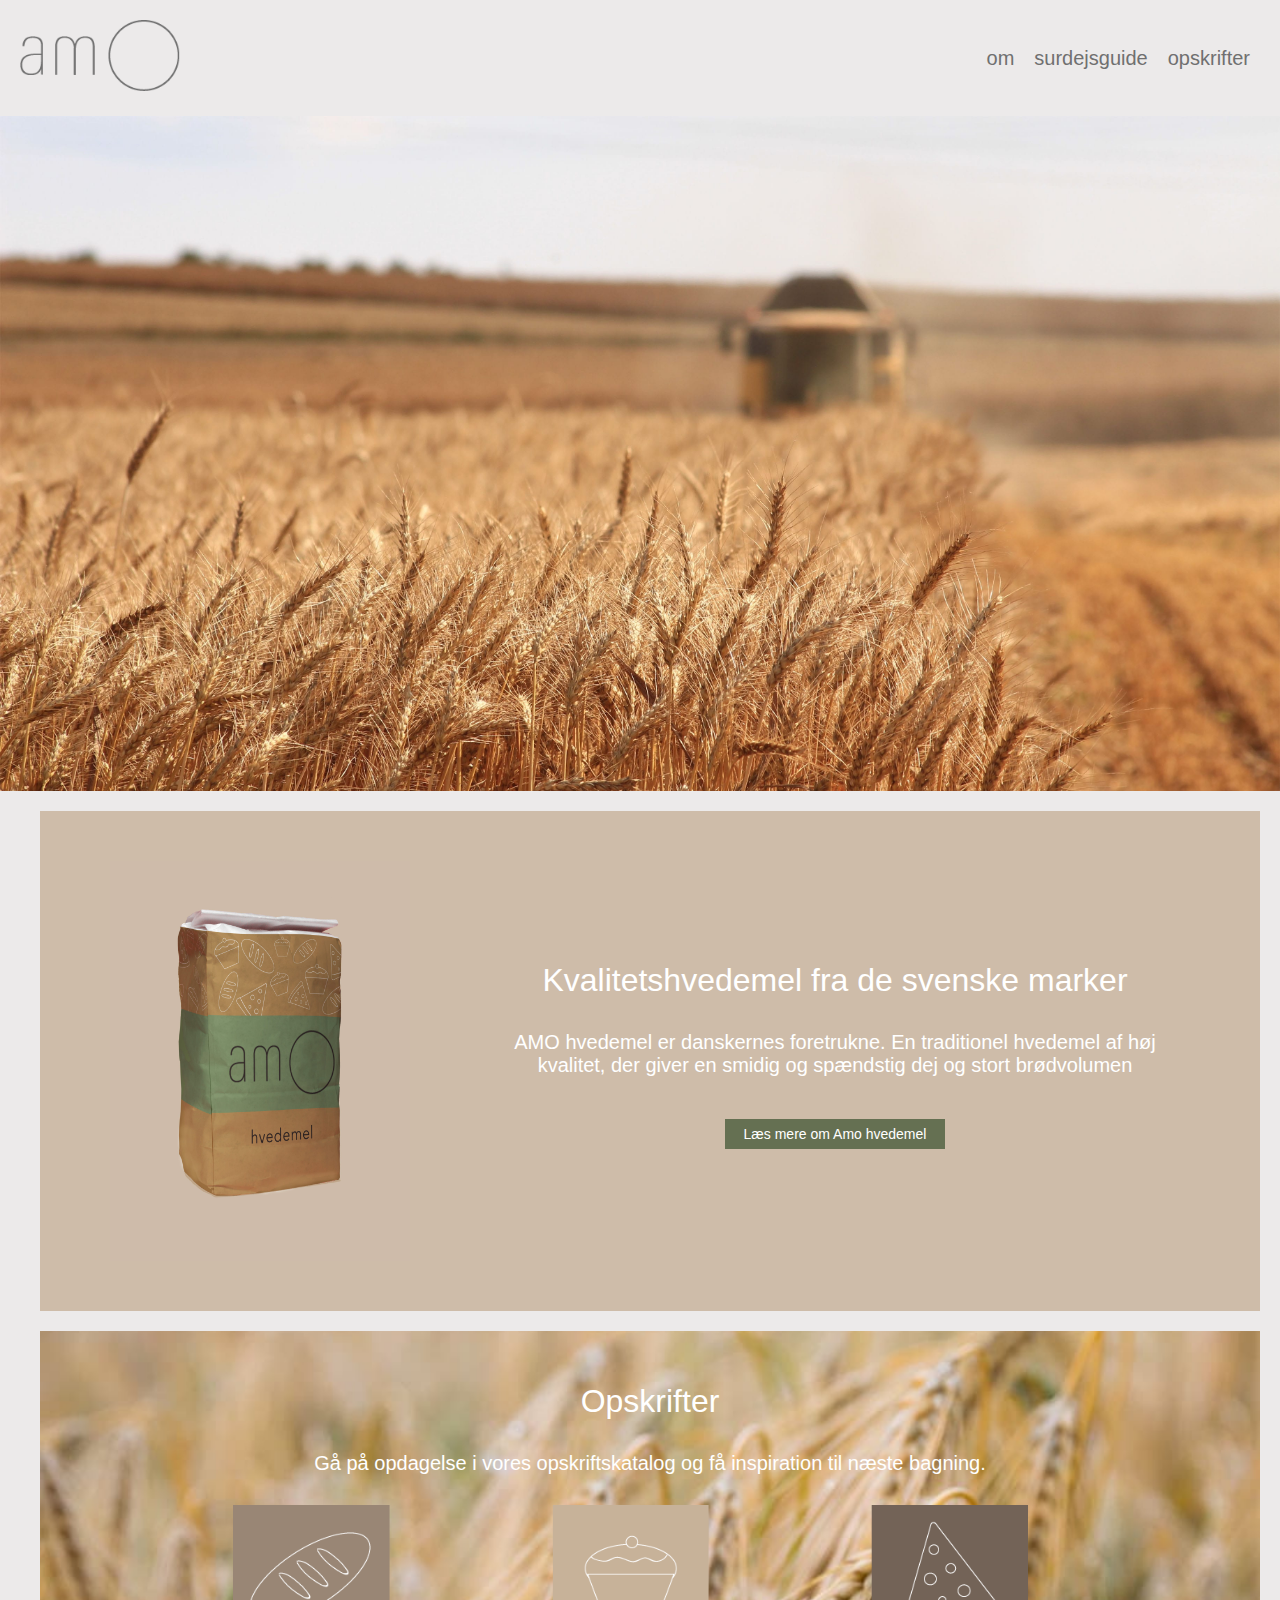
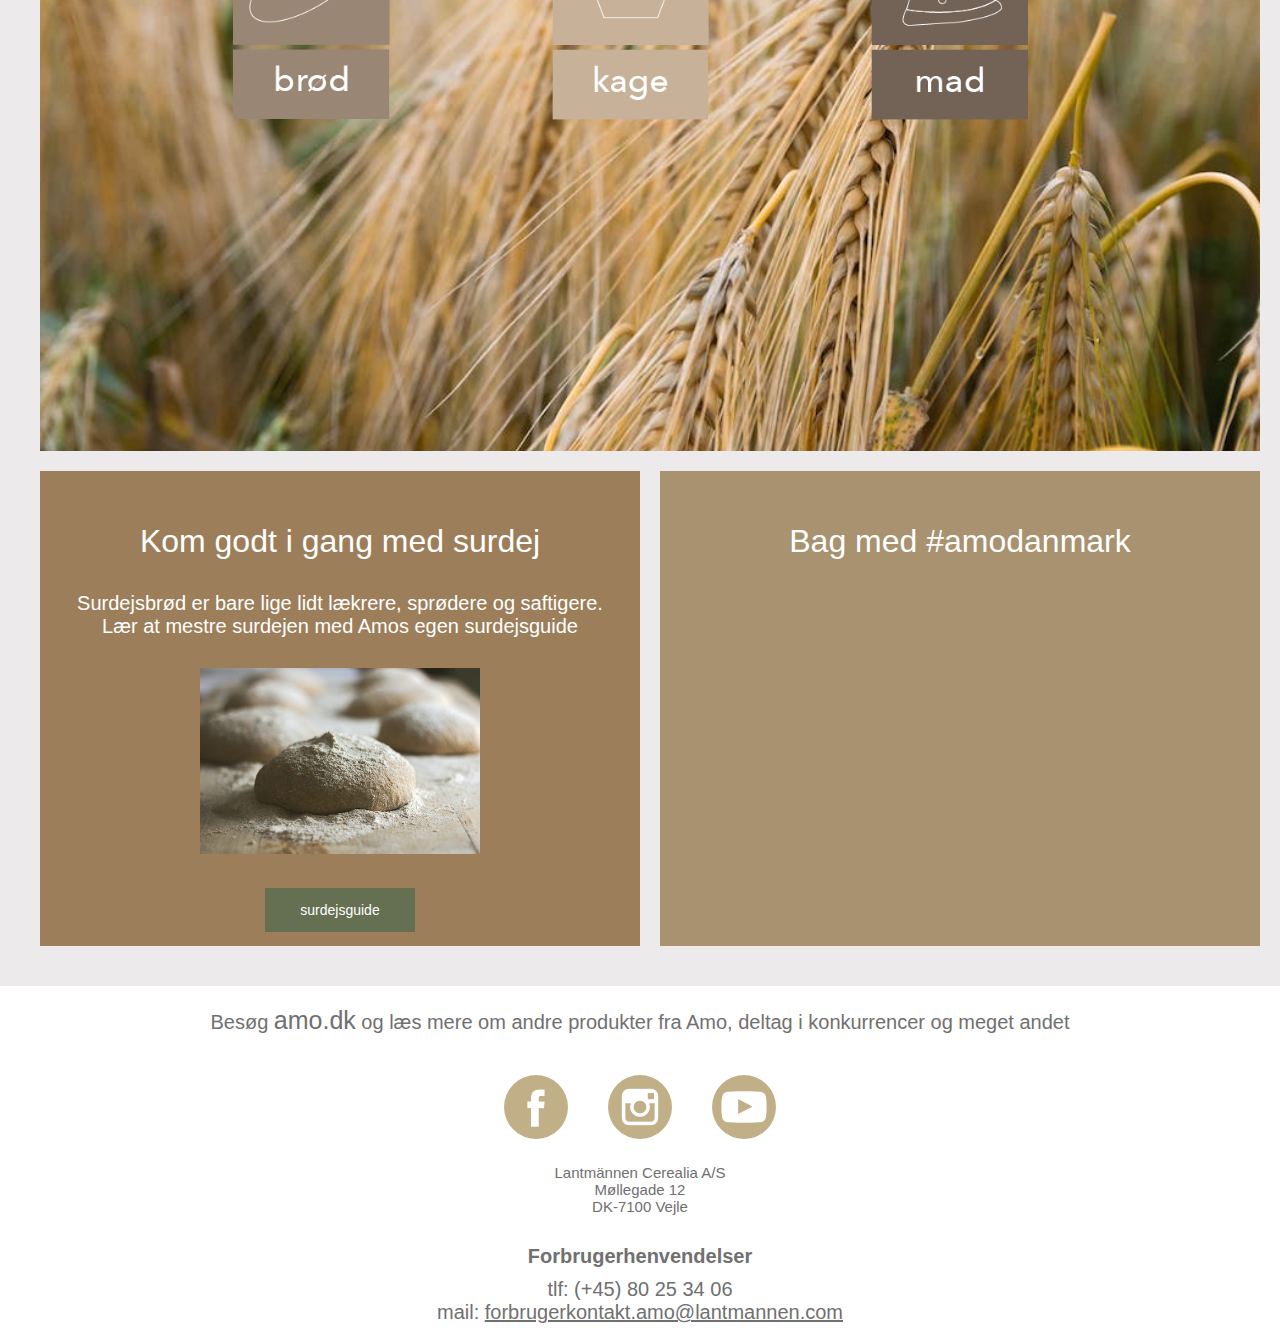
<file: index.html>
<!DOCTYPE html>
<html lang="da">

<head>
    <meta charset="UTF-8">
    <meta name="viewport" content="width=device-width, minimum-scale=1.0">
    <title>Amo Hvedemel</title>
    <meta name="description" content="Find de lækreste opskrifter på både brød, kage og mad, og læs mere om Amo Hvedemel">
    <link rel="stylesheet" href="css/style.css">
    <link rel="icon" href="images/favicon.png" type="image/png" sizes="16x16">
</head>

<body>
    <!-- Navigation from https://github.com/itaddiction/responsivenav -->
    <header>

        <div id="logo-burger">
            <a href="index.html">
                <img src="images/logo.grey.png" alt="logo" id="logo">
            </a>
            <!-- burger-logo for mobile -->
            <label for="toggle">&#9776;</label>
        </div>
        <nav>
            <input type="checkbox" id="toggle" class="hidden">
            <ul id="main-nav">
                <li><a href="om.html">om</a></li>
                <li><a href="surdej.html">surdejsguide</a></li>
                <li class="dropdown-link"><a href="#recipes">opskrifter</a>
                    <ul class="dropdown">
                        <li><a href="broed.html">brød</a></li>
                        <li><a href="kage.html">kage</a></li>
                        <li><a href="mad.html">mad</a></li>
                    </ul>
                </li>
            </ul>
        </nav>

    </header>

    <main>

     <div class=container>
        <img class="bigphoto" src="images/crops.jpg" alt="hvedemark under høst">
        </div>

        <div class="grid-container">
            <div class="about-amo">
    
               <img id="flour-img" src="images/flour.jpg" alt="melpose">
              <article class="article-about-frontpage">
              <h1 >Kvalitetshvedemel fra de svenske marker</h1>
               <p class="ptext-fp">AMO hvedemel er danskernes foretrukne. En traditionel hvedemel af høj kvalitet, der giver en smidig og spændstig dej og stort brødvolumen 
               </p>
               
               <a id="about-link" href="om.html">Læs mere om Amo hvedemel</a>
               
               
               </article>
        
            </div>
            <div class="recipes" id="recipes">

                <div class="recipes-text-container">
                    <h1>Opskrifter</h1>
                    <p class="ptext-fp">Gå på opdagelse i vores opskriftskatalog og få inspiration til næste bagning.</p>
                </div>

                <div class="recipes-icons-container">
                    <a href="broed.html"><img class="icon" src="images/bread.icon.png" alt="brød-ikon"></a>
                    <a href="kage.html"><img class="icon" src="images/cake.icon.png" alt="kage-ikon"></a>
                    <a href="mad.html"><img class="icon" src="images/food.icon.png" alt="mad-ikon"></a>
                </div>
            </div>

            <div class="sourdough-guide">
                <div class="sourdough-text-container">
                    <h1>Kom godt i gang med surdej</h1>
                    <p class="ptext-fp"> Surdejsbrød er bare lige lidt lækrere, sprødere og saftigere. <br> Lær at mestre surdejen med Amos egen surdejsguide</p>
                </div>
                <img id="dough-img" src="images/dough.jpg" alt="dej">
                <a id="guide-link" href="#"> surdejsguide</a>
            </div>

            <section class="instagram">
                <h1>Bag med #amodanmark</h1>

                <div id="insta-feed">
                    <script src="https://apps.elfsight.com/p/platform.js" defer></script>
                    <div class="elfsight-app-d1a7c6bb-d45e-47fe-abcf-3d430ca9a859"></div>
                </div>

            </section>
        </div>

    </main>
    
<!--FOOTER !-->
    <footer>
     
        <div id="footer-text">
            <p class="seeamodk">
                Besøg <a class="amodk" href="www.amo.dk" target="_blank">amo.dk</a> og læs mere om andre produkter fra Amo, deltag i konkurrencer og meget andet</p>
                <div class="sm-icons-container">
            <a href="https://www.facebook.com/amodanmark/" target="_blank">
                <img class="sm-icons" src="images/facebook.png" alt="facebook-logo"></a>
            <a href="https://www.instagram.com/amodanmark/" target="_blank">
                <img class="sm-icons" src="images/instagram.png" alt="instagram-logo">
            </a>
            <a href="https://www.youtube.com/channel/UCpWmm1Vwp1QWhXt4ir-Wz4w" target="_blank">
                <img class="sm-icons" src="images/youtube.png" alt="youtube-logo">
            </a>
        </div>
            <p id="address">Lantmännen Cerealia A/S <br>
                Møllegade 12 <br>
                DK-7100 Vejle <br>
        </div>
        <section>
            <h2 id="footer-h2">Forbrugerhenvendelser</h2>

            <div class="contact-icon-container">
                <a href="tel:+4580253406">
                    <img class="contact-icons" src="images/phone.png" alt="phone-icon">
                </a>
                <a href="mailto:forbrugerkontakt.amo@lantmannen.com">
                    <img class="contact-icons" src="images/mail.png" alt="mail-icon">
                </a>
            </div>
        </section>
        <!-- FOR TABLET, LAPTOP AND ABOVE !-->
        <div class="contact-laptop"> 
        <p class="p-mail-tel"> tlf: (+45) 80 25 34 06</p>
        <p class="p-mail-tel">mail:
        <a href=mailto:forbrugerkontakt.amo@lantmannen.com>forbrugerkontakt.amo@lantmannen.com</a></p> 
        </div>
    </footer>
</body>

</html>
</file>
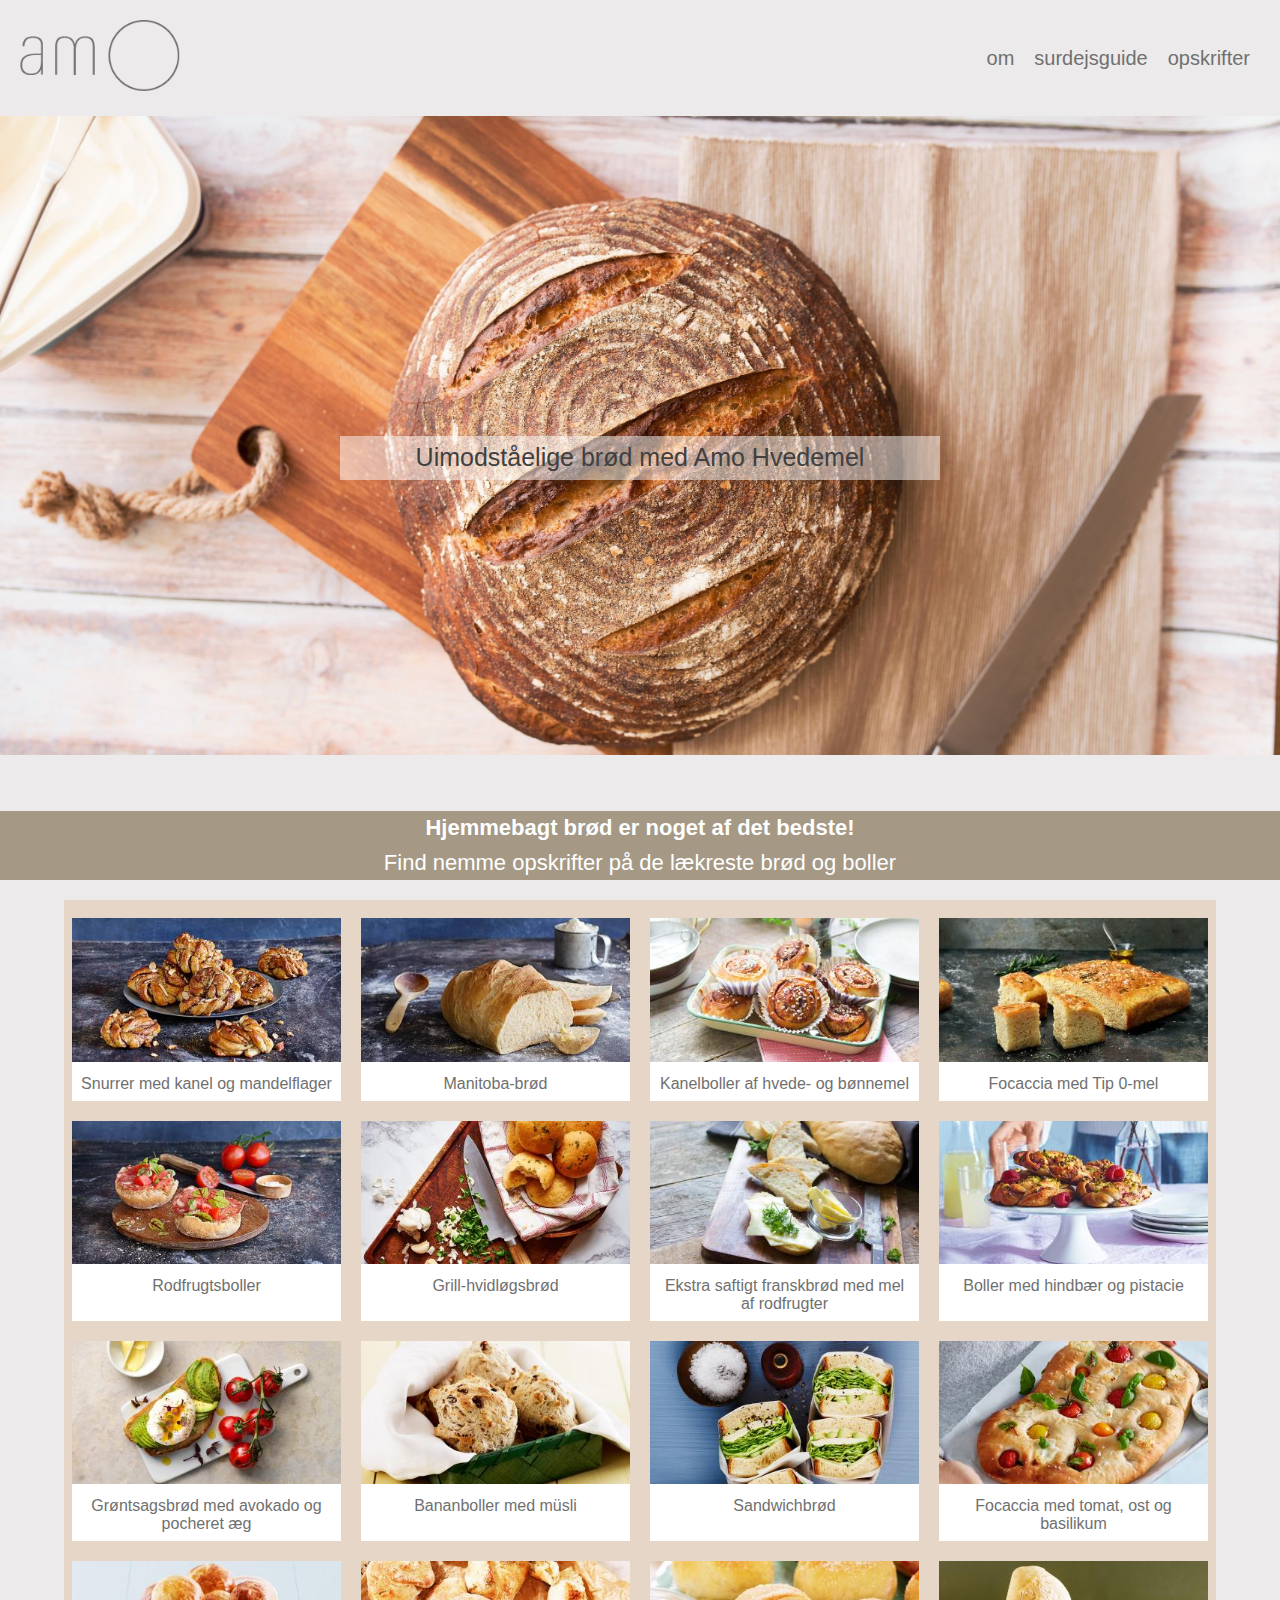
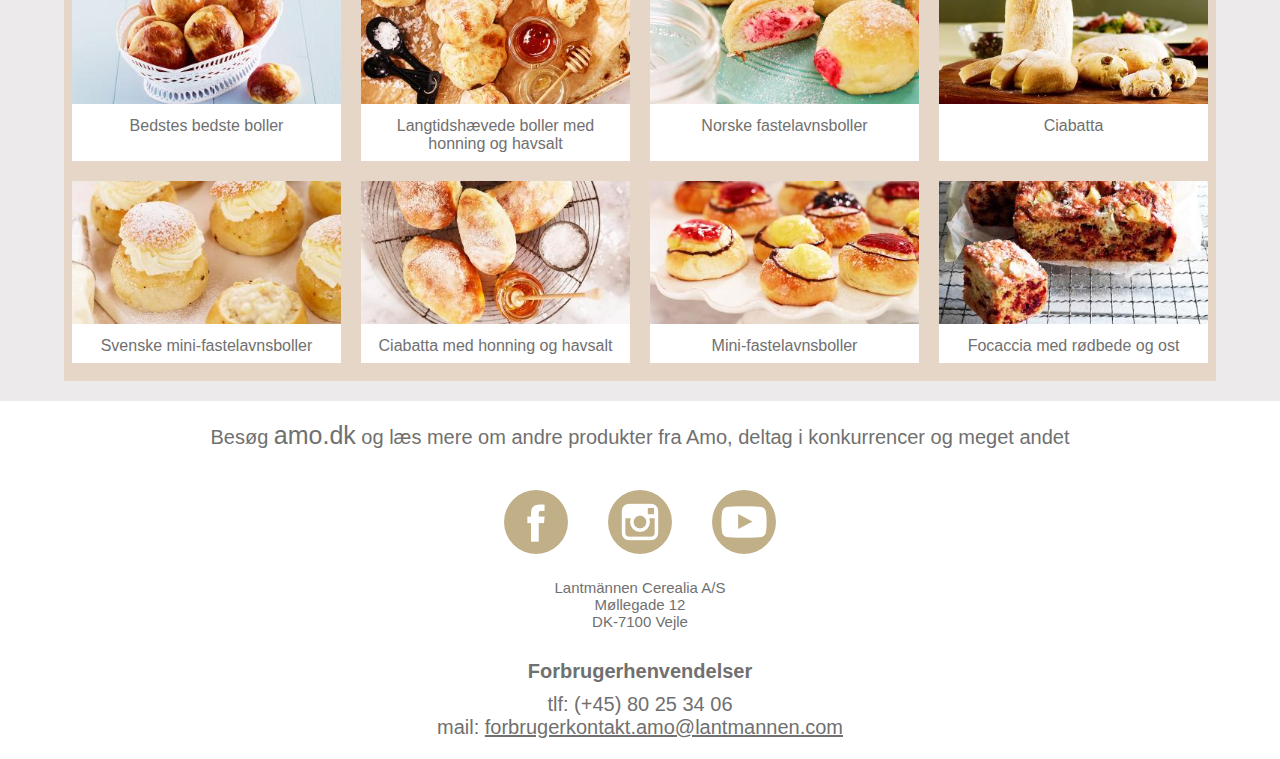
<file: broed.html>
<!DOCTYPE html>
<html lang="da">

<head>
    <meta charset="UTF-8">
    <meta name="viewport" content="width=device-width, minimum-scale=1.0">
    <title>Amo Hvedemel - Brødopskrifter</title>
    <meta name="description" content="Find nemme opskrifter på de lækreste brød og boller med Amo hvedemel">
   
    <link rel="stylesheet" href="css/style.css">
    <link rel="icon" href="images/favicon.png" type="image/png" sizes="16x16">
</head>

<body>
    <!-- Navigation from https://github.com/itaddiction/responsivenav -->
    <header>

        <div id="logo-burger">
            <a href="index.html">
                <img src="images/logo.grey.png" alt="logo" id="logo">
            </a>
            <!-- burger-logo for mobile -->
            <label for="toggle">&#9776;</label>
        </div>
        <nav>
            <input type="checkbox" id="toggle" class="hidden">
            <ul id="main-nav">
                <li><a href="om.html">om</a></li>
                <li><a href="surdej.html">surdejsguide</a></li>
                <li class="dropdown-link"><a href="#recipes">opskrifter</a>
                    <ul class="dropdown">
                        <li><a href="broed.html">brød</a></li>
                        <li><a href="kage.html">kage</a></li>
                        <li><a href="mad.html">mad</a></li>
                    </ul>
                </li>
            </ul>
        </nav>

    </header>

    <main>
        
        <div class=container>
        <img class="bigphoto" src="images/bread.jpg" alt="brød og smør">
        <div class="h1-on-img-container">
        <h1 class="h1-on-img">Uimodståelige brød med Amo Hvedemel</h1>
        </div>
        </div>
        
               <div class="intro-container">
           <div class="intro-text">
           <p class="bold">Hjemmebagt brød er noget af det bedste!</p> 
        <p>Find nemme opskrifter på de lækreste brød og boller</p>
          </div>
        </div>
        
        <div class="grid-gallery-subpages">
            
             <a class="gallery-item" href="#">
                 <img class="recipe-img" src="images/bread-img/b1.jpg" alt="opskrift">
                 <p class="recipe-text">
                     Snurrer med kanel og mandelflager
                 </p>
             </a>   
                    <a class="gallery-item" href="#">
                 <img class="recipe-img" src="images/bread-img/b2.jpg" alt="opskrift">
                 <p class="recipe-text">
                     Manitoba-brød
                 </p>
             </a> 
                    <a class="gallery-item" href="#">
                 <img class="recipe-img" src="images/bread-img/b3.jpg" alt="opskrift">
                 <p class="recipe-text">
                     Kanelboller af hvede- og bønnemel
                 </p>
             </a> 
                    <a class="gallery-item" href="#">
                 <img class="recipe-img" src="images/bread-img/b4.jpg" alt="opskrift">
                 <p class="recipe-text">
                     Focaccia med Tip 0-mel
                 </p>
             </a> 
                   <a class="gallery-item" href="#">
                 <img class="recipe-img" src="images/bread-img/b5.jpg" alt="opskrift">
                 <p class="recipe-text">
                     Rodfrugtsboller
                 </p>
             </a> 
                   <a class="gallery-item" href="#">
                 <img class="recipe-img" src="images/bread-img/b6.jpg" alt="opskrift">
                 <p class="recipe-text">
                     Grill-hvidløgsbrød
                 </p>
             </a> 
                   <a class="gallery-item" href="#">
                 <img class="recipe-img" src="images/bread-img/b7.jpg" alt="opskrift">
                 <p class="recipe-text">
                     Ekstra saftigt franskbrød med mel af rodfrugter
                 </p>
             </a> 
                   <a class="gallery-item" href="#">
                 <img class="recipe-img" src="images/bread-img/b8.jpg" alt="opskrift">
                 <p class="recipe-text">
                   Boller med hindbær og pistacie
                 </p>
             </a> 
                   <a class="gallery-item" href="#">
                 <img class="recipe-img" src="images/bread-img/b9.jpg" alt="opskrift">
                 <p class="recipe-text">
                    Grøntsagsbrød med avokado og pocheret æg
                 </p>
             </a> 
                   <a class="gallery-item" href="#">
                 <img class="recipe-img" src="images/bread-img/b10.jpg" alt="opskrift">
                 <p class="recipe-text">
                    Bananboller med müsli
                 </p>
             </a> 
                   <a class="gallery-item" href="#">
                 <img class="recipe-img" src="images/bread-img/b11.jpg" alt="opskrift">
                 <p class="recipe-text">
                    Sandwichbrød
                 </p>
             </a> 
                   <a class="gallery-item" href="#">
                 <img class="recipe-img" src="images/bread-img/b12.jpg" alt="opskrift">
                 <p class="recipe-text">
                   Focaccia med tomat, ost og basilikum
                 </p>
             </a> 
                   <a class="gallery-item" href="#">
                 <img class="recipe-img" src="images/bread-img/b13.jpg" alt="opskrift">
                 <p class="recipe-text">
                    Bedstes bedste boller
                 </p>
             </a> 
                   <a class="gallery-item" href="#">
                 <img class="recipe-img" src="images/bread-img/b14.jpg" alt="opskrift">
                 <p class="recipe-text">
                     Langtidshævede boller med honning og havsalt
                 </p>
             </a> 
                   <a class="gallery-item" href="#">
                 <img class="recipe-img" src="images/bread-img/b15.jpg" alt="opskrift">
                 <p class="recipe-text">
                  Norske fastelavnsboller
                 </p>
             </a> 
                   <a class="gallery-item" href="#">
                 <img class="recipe-img" src="images/bread-img/b16.jpg" alt="opskrift">
                 <p class="recipe-text">
                     Ciabatta
                 </p>
             </a> 
                   <a class="gallery-item" href="#">
                 <img class="recipe-img" src="images/bread-img/b17.jpg" alt="opskrift">
                 <p class="recipe-text">
                    Svenske mini-fastelavnsboller
                 </p>
             </a> 
                   <a class="gallery-item" href="#">
                 <img class="recipe-img" src="images/bread-img/b18.jpg" alt="opskrift">
                 <p class="recipe-text">
                     Ciabatta med honning og havsalt
                 </p>
             </a> 
            <a class="gallery-item" href="#">
                 <img class="recipe-img" src="images/bread-img/b19.jpg" alt="opskrift">
                 <p class="recipe-text">
                     Mini-fastelavnsboller
                 </p>
             </a> 
                <a class="gallery-item" href="#">
                 <img class="recipe-img" src="images/bread-img/b20.jpg" alt="opskrift">
                 <p class="recipe-text">
                    Focaccia med rødbede og ost
                 </p>
             </a> 
        </div>
        
    </main>
    
    <!--FOOTER !-->
    <footer>
     
        <div id="footer-text">
            <p class="seeamodk">
                Besøg <a class="amodk" href="www.amo.dk" target="_blank">amo.dk</a> og læs mere om andre produkter fra Amo, deltag i konkurrencer og meget andet</p>
                <div class="sm-icons-container">
            <a href="https://www.facebook.com/amodanmark/" target="_blank">
                <img class="sm-icons" src="images/facebook.png" alt="facebook-logo"></a>
            <a href="https://www.instagram.com/amodanmark/" target="_blank">
                <img class="sm-icons" src="images/instagram.png" alt="instagram-logo">
            </a>
            <a href="https://www.youtube.com/channel/UCpWmm1Vwp1QWhXt4ir-Wz4w" target="_blank">
                <img class="sm-icons" src="images/youtube.png" alt="youtube-logo">
            </a>
        </div>
            <p id="address">Lantmännen Cerealia A/S <br>
                Møllegade 12 <br>
                DK-7100 Vejle <br>
        </div>
        <section>
            <h2 id="footer-h2">Forbrugerhenvendelser</h2>

            <div class="contact-icon-container">
                <a href="tel:+4580253406">
                    <img class="contact-icons" src="images/phone.png" alt="phone-icon">
                </a>
                <a href="mailto:forbrugerkontakt.amo@lantmannen.com">
                    <img class="contact-icons" src="images/mail.png" alt="mail-icon">
                </a>
            </div>
        </section>
        <!-- FOR TABLET, LAPTOP AND ABOVE !-->
        <div class="contact-laptop"> 
                 <p class="p-mail-tel"> tlf: (+45) 80 25 34 06</p>
           
           <p class="p-mail-tel">mail:
            <a href=mailto:forbrugerkontakt.amo@lantmannen.com>forbrugerkontakt.amo@lantmannen.com</a></p> 
        </div>

        
    </footer>
    </body>

</html>
</file>
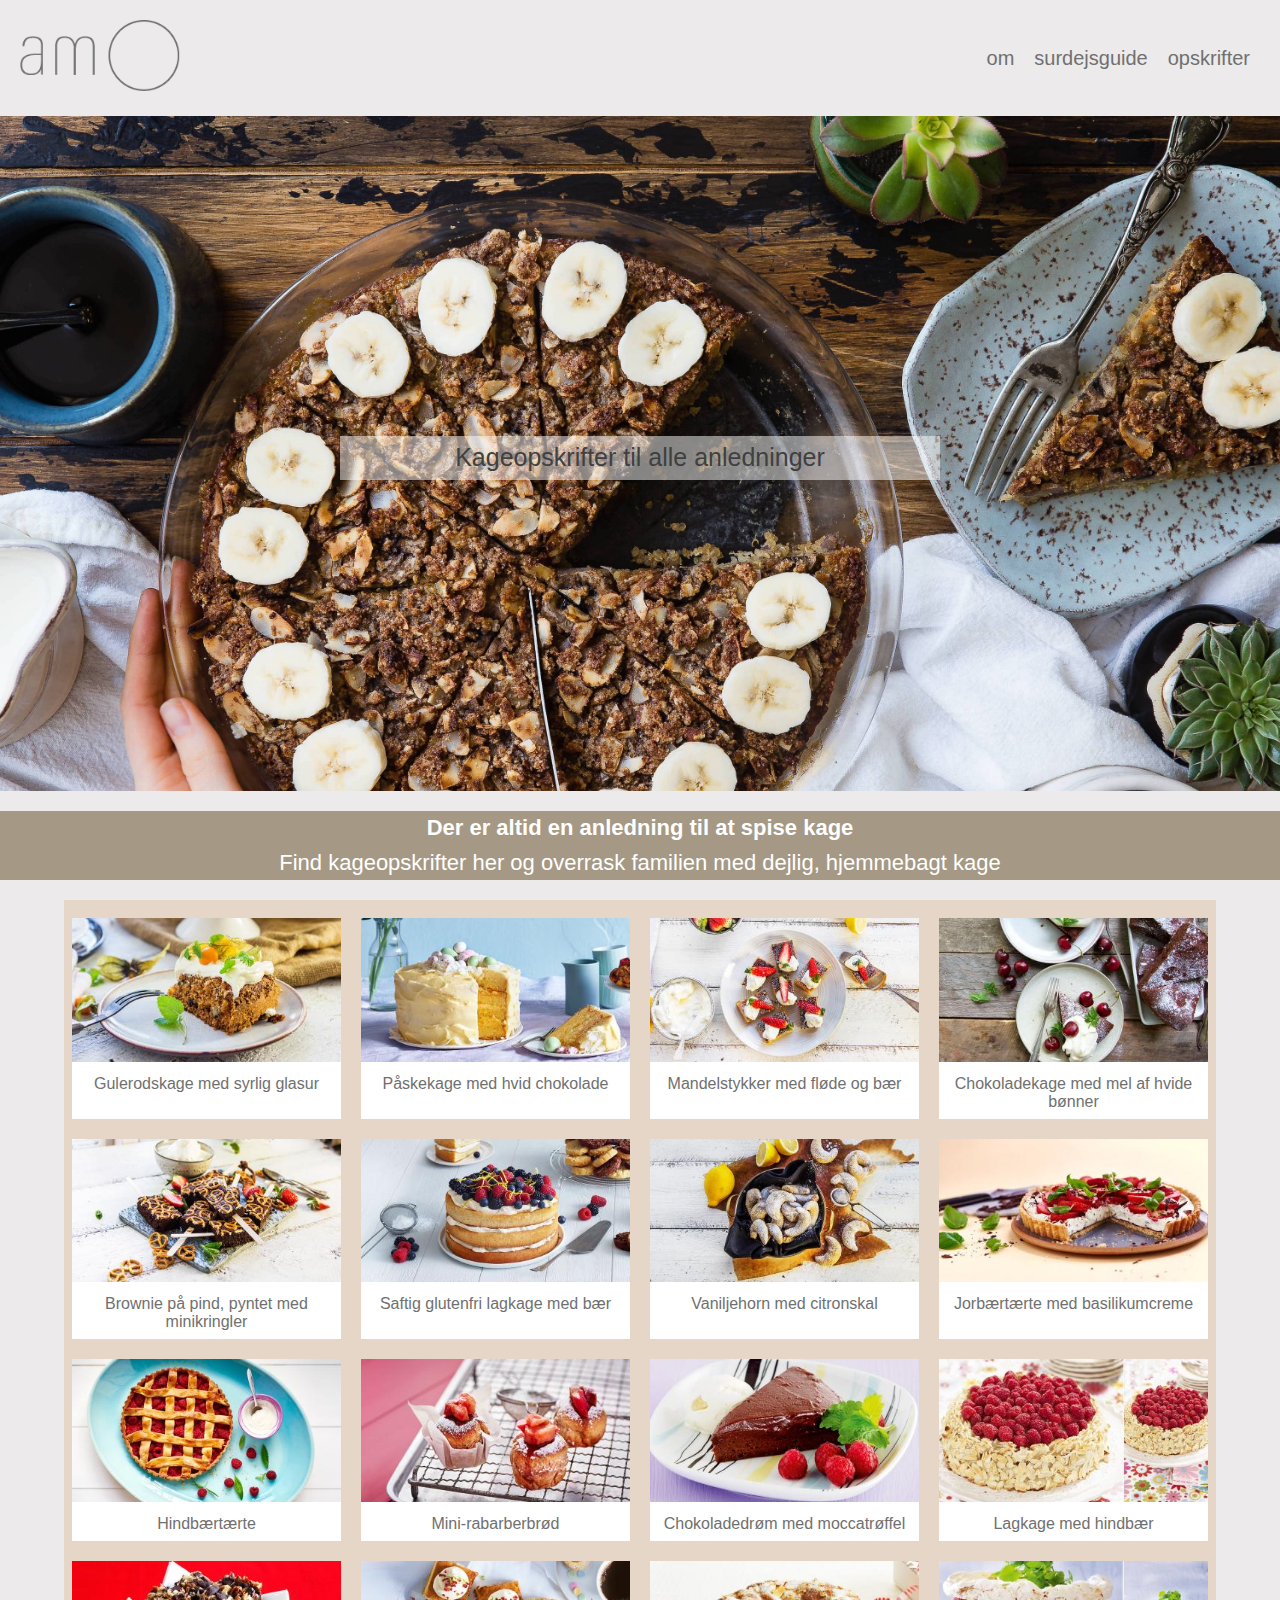
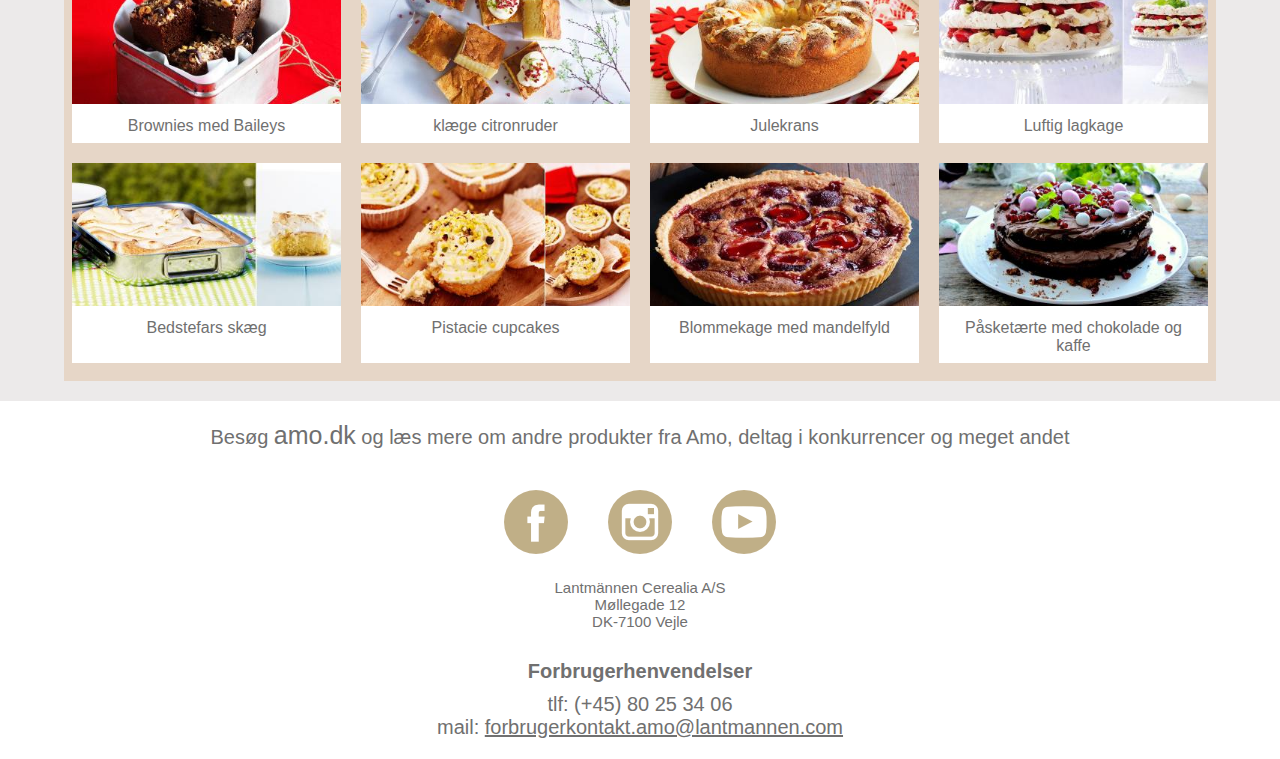
<file: kage.html>
<!DOCTYPE html>
<html lang="da">

<head>
    <meta charset="UTF-8">
    <meta name="viewport" content="width=device-width, minimum-scale=1.0">
    <title>Amo Hvedemel - Kageopskrifter</title>
    <meta name="description" content="Der er altid en anledning til at spise kage! Find her opskrifter på de lækreste kager med Amo Hvedemel">
    <link rel="stylesheet" href="css/style.css">
    <link rel="icon" href="images/favicon.png" type="image/png" sizes="16x16">
</head>

<body>
    <!-- Navigation from https://github.com/itaddiction/responsivenav -->
    <header>

        <div id="logo-burger">
            <a href="index.html">
                <img src="images/logo.grey.png" alt="logo" id="logo">
            </a>
            <!-- burger-logo for mobile -->
            <label for="toggle">&#9776;</label>
        </div>
        <nav>
            <input type="checkbox" id="toggle" class="hidden">
            <ul id="main-nav">
                <li><a href="om.html">om</a></li>
                <li><a href="surdej.html">surdejsguide</a></li>
                <li class="dropdown-link"><a href="#recipes">opskrifter</a>
                    <ul class="dropdown">
                        <li><a href="broed.html">brød</a></li>
                        <li><a href="kage.html">kage</a></li>
                        <li><a href="mad.html">mad</a></li>
                    </ul>
                </li>
            </ul>
        </nav>

    </header>

    <main>
        
        <div class=container>
        <img class="bigphoto" src="images/cake.jpg" alt="kage med bananstykker">
        <div class="h1-on-img-container">
        <h1 class="h1-on-img">Kageopskrifter til alle anledninger</h1>
        </div>
        </div>        
            <div class="intro-container">
           <div class="intro-text">
           <p class="bold">Der er altid en anledning til at spise kage</p> 
        <p>Find kageopskrifter her og overrask familien med dejlig, hjemmebagt kage</p>
          </div>
        </div>
        
        <div class="grid-gallery-subpages">
            
             <a class="gallery-item" href="#">
                 <img class="recipe-img" src="images/cake-img/k1.jpg" alt="opskrift">
                 <p class="recipe-text">
                     Gulerodskage med syrlig glasur
                 </p>
             </a>   
                    <a class="gallery-item" href="#">
                 <img class="recipe-img" src="images/cake-img/k2.jpg" alt="opskrift">
                 <p class="recipe-text">
                     Påskekage med hvid chokolade
                 </p>
             </a> 
                    <a class="gallery-item" href="#">
                 <img class="recipe-img" src="images/cake-img/k3.jpg" alt="opskrift">
                 <p class="recipe-text">
                     Mandelstykker med fløde og bær
                 </p>
             </a> 
                    <a class="gallery-item" href="#">
                 <img class="recipe-img" src="images/cake-img/k4.jpg" alt="opskrift">
                 <p class="recipe-text">
                     Chokoladekage med mel af hvide bønner
                 </p>
             </a> 
                   <a class="gallery-item" href="#">
                 <img class="recipe-img" src="images/cake-img/k5.jpg" alt="opskrift">
                 <p class="recipe-text">
                     Brownie på pind, pyntet med minikringler
                 </p>
             </a> 
                   <a class="gallery-item" href="#">
                 <img class="recipe-img" src="images/cake-img/k6.jpg" alt="opskrift">
                 <p class="recipe-text">
                     Saftig glutenfri lagkage med bær
                 </p>
             </a> 
                   <a class="gallery-item" href="#">
                 <img class="recipe-img" src="images/cake-img/k7.jpg" alt="opskrift">
                 <p class="recipe-text">
                     Vaniljehorn med citronskal
                 </p>
             </a> 
                   <a class="gallery-item" href="#">
                 <img class="recipe-img" src="images/cake-img/k8.jpg" alt="opskrift">
                 <p class="recipe-text">
                   Jorbærtærte med basilikumcreme
                 </p>
             </a> 
                   <a class="gallery-item" href="#">
                 <img class="recipe-img" src="images/cake-img/k9.jpg" alt="opskrift">
                 <p class="recipe-text">
                    Hindbærtærte
                 </p>
             </a> 
                   <a class="gallery-item" href="#">
                 <img class="recipe-img" src="images/cake-img/k10.jpg" alt="opskrift">
                 <p class="recipe-text">
                    Mini-rabarberbrød
                 </p>
             </a> 
                   <a class="gallery-item" href="#">
                 <img class="recipe-img" src="images/cake-img/k11.jpg" alt="opskrift">
                 <p class="recipe-text">
                    Chokoladedrøm med moccatrøffel
                 </p>
             </a> 
                   <a class="gallery-item" href="#">
                 <img class="recipe-img" src="images/cake-img/k12.jpg" alt="opskrift">
                 <p class="recipe-text">
                   Lagkage med hindbær
                 </p>
             </a> 
                   <a class="gallery-item" href="#">
                 <img class="recipe-img" src="images/cake-img/k13.jpg" alt="opskrift">
                 <p class="recipe-text">
                    Brownies med Baileys
                 </p>
             </a> 
                   <a class="gallery-item" href="#">
                 <img class="recipe-img" src="images/cake-img/k14.jpg" alt="opskrift">
                 <p class="recipe-text">
                     klæge citronruder
                 </p>
             </a> 
                   <a class="gallery-item" href="#">
                 <img class="recipe-img" src="images/cake-img/k15.jpg" alt="opskrift">
                 <p class="recipe-text">
                  Julekrans
                 </p>
             </a> 
                   <a class="gallery-item" href="#">
                 <img class="recipe-img" src="images/cake-img/k16.jpg" alt="opskrift">
                 <p class="recipe-text">
                     Luftig lagkage
                 </p>
             </a> 
                   <a class="gallery-item" href="#">
                 <img class="recipe-img" src="images/cake-img/k17.jpg" alt="opskrift">
                 <p class="recipe-text">
                    Bedstefars skæg
                 </p>
             </a> 
                   <a class="gallery-item" href="#">
                 <img class="recipe-img" src="images/cake-img/k18.jpg" alt="opskrift">
                 <p class="recipe-text">
                     Pistacie cupcakes
                 </p>
             </a> 
            <a class="gallery-item" href="#">
                 <img class="recipe-img" src="images/cake-img/k19.jpg" alt="opskrift">
                 <p class="recipe-text">
                     Blommekage med mandelfyld
                 </p>
             </a> 
                <a class="gallery-item" href="#">
                 <img class="recipe-img" src="images/cake-img/k20.jpg" alt="opskrift">
                 <p class="recipe-text">
                    Påsketærte med chokolade og kaffe
                 </p>
             </a> 
                
            
            
        </div>
        
        
    </main>
    <!--FOOTER !-->
    <footer>
     
        <div id="footer-text">
            <p class="seeamodk">
                Besøg <a class="amodk" href="www.amo.dk" target="_blank">amo.dk</a> og læs mere om andre produkter fra Amo, deltag i konkurrencer og meget andet</p>
                <div class="sm-icons-container">
            <a href="https://www.facebook.com/amodanmark/" target="_blank">
                <img class="sm-icons" src="images/facebook.png" alt="facebook-logo"></a>
            <a href="https://www.instagram.com/amodanmark/" target="_blank">
                <img class="sm-icons" src="images/instagram.png" alt="instagram-logo">
            </a>
            <a href="https://www.youtube.com/channel/UCpWmm1Vwp1QWhXt4ir-Wz4w" target="_blank">
                <img class="sm-icons" src="images/youtube.png" alt="youtube-logo">
            </a>
        </div>
            <p id="address">Lantmännen Cerealia A/S <br>
                Møllegade 12 <br>
                DK-7100 Vejle <br>
        </div>
        <section>
            <h2 id="footer-h2">Forbrugerhenvendelser</h2>

            <div class="contact-icon-container">
                <a href="tel:+4580253406">
                    <img class="contact-icons" src="images/phone.png" alt="phone-icon">
                </a>
                <a href="mailto:forbrugerkontakt.amo@lantmannen.com">
                    <img class="contact-icons" src="images/mail.png" alt="mail-icon">
                </a>
            </div>
        </section>
        <!-- FOR TABLET, LAPTOP AND ABOVE !-->
        <div class="contact-laptop"> 
                 <p class="p-mail-tel"> tlf: (+45) 80 25 34 06</p>
           
           <p class="p-mail-tel">mail:
            <a href=mailto:forbrugerkontakt.amo@lantmannen.com>forbrugerkontakt.amo@lantmannen.com</a></p> 
        </div>

        
    </footer>
</body>

</html>
</file>
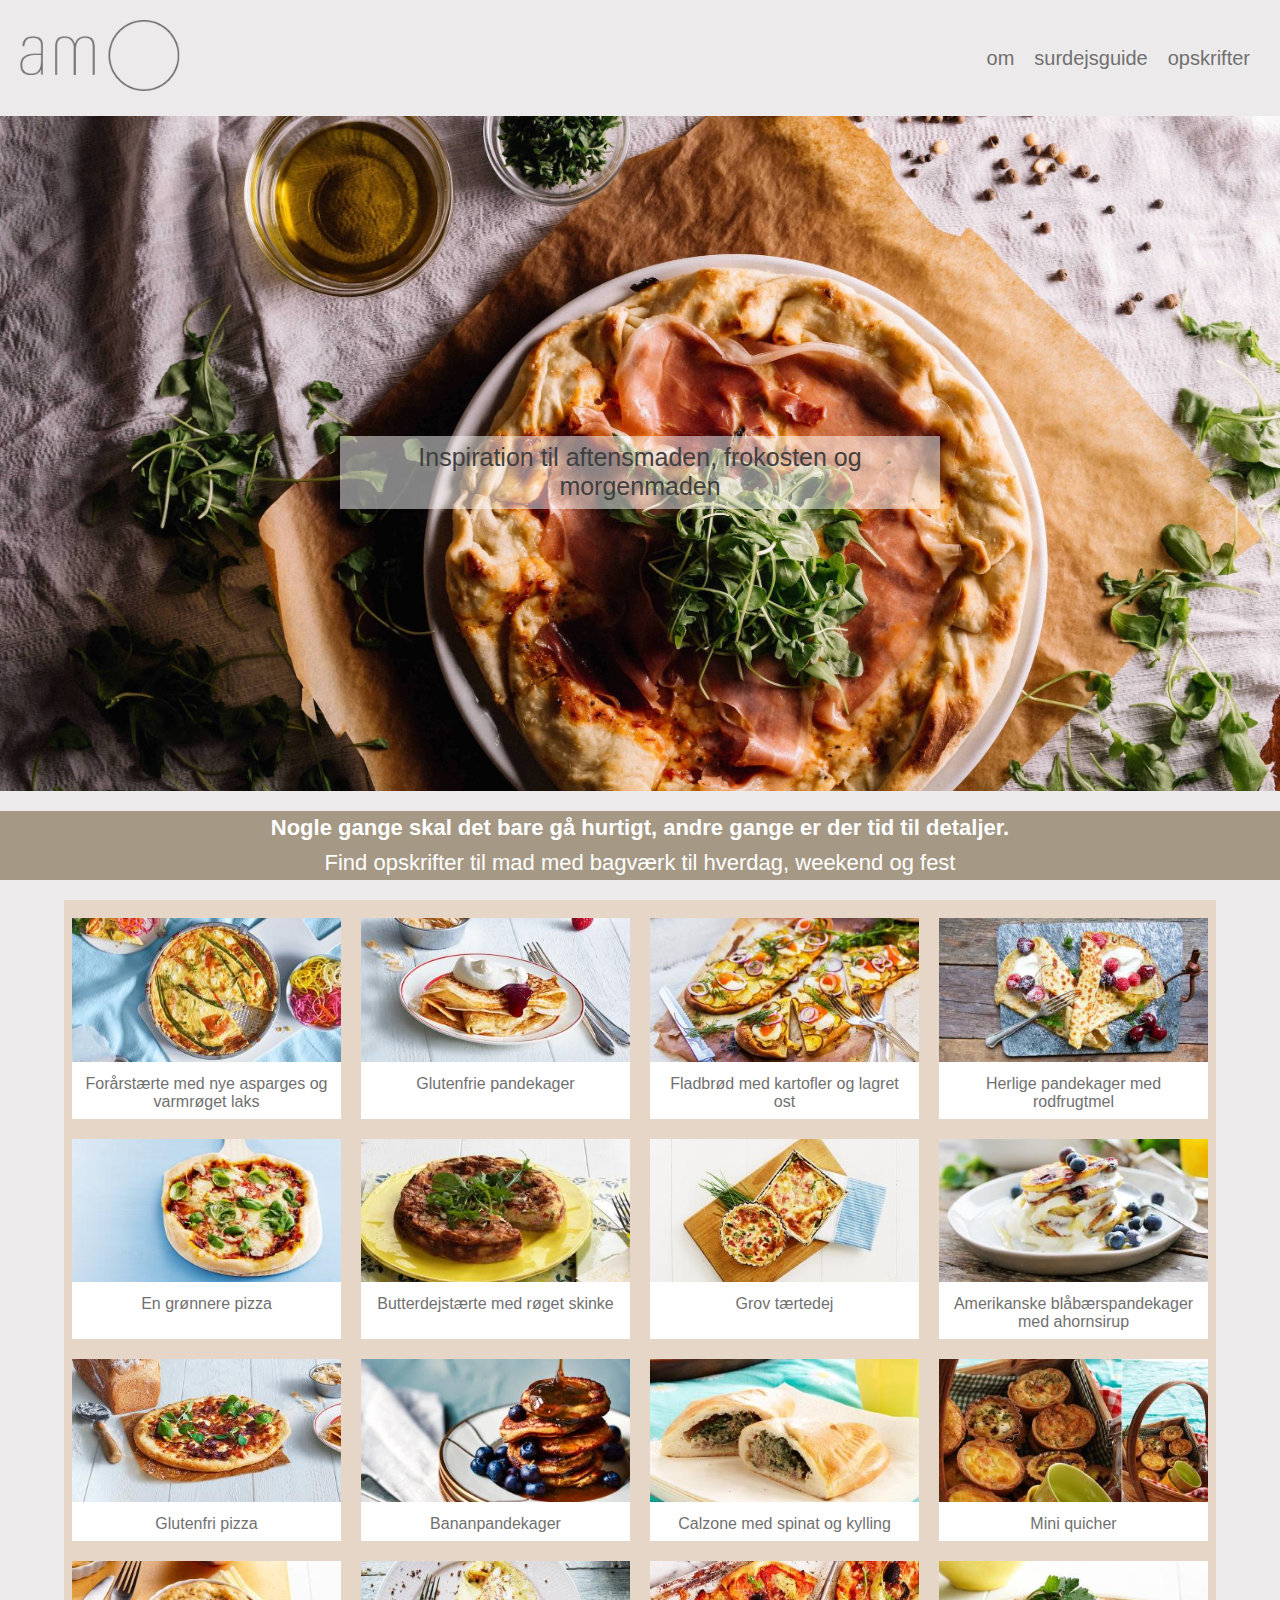
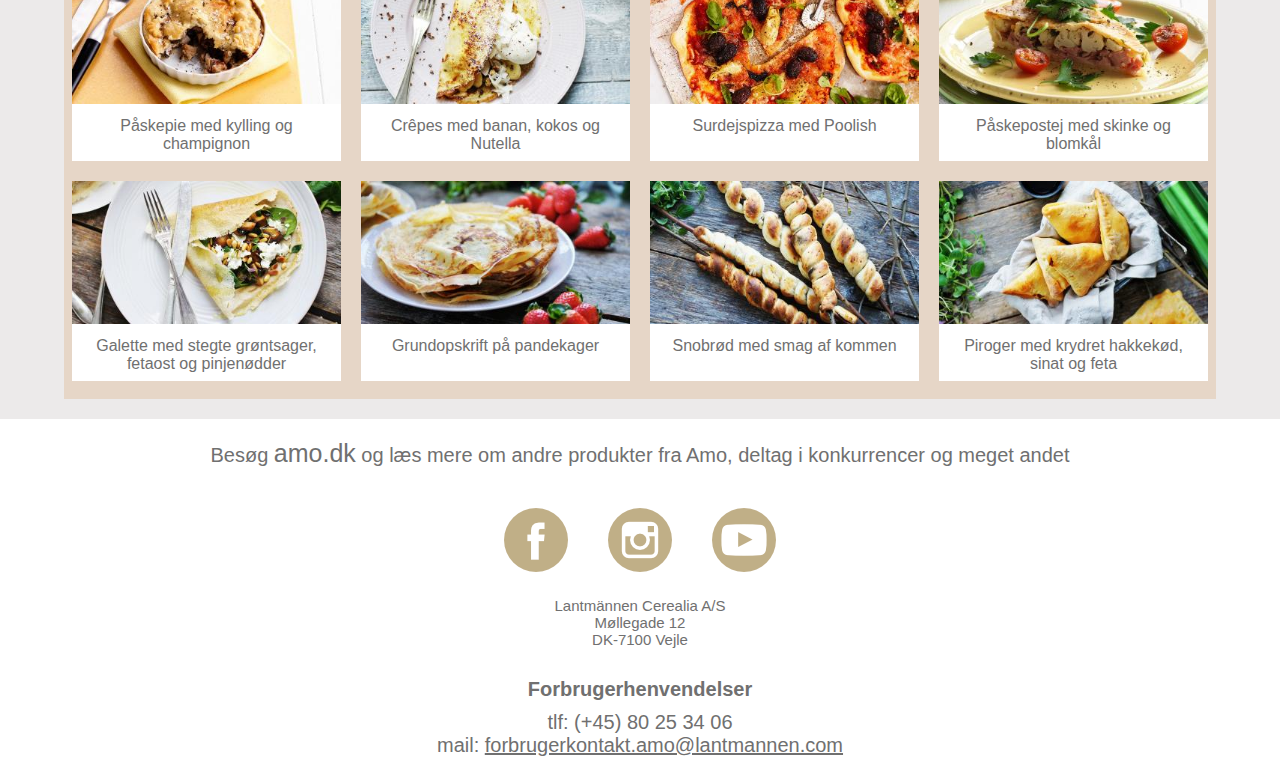
<file: mad.html>
<!DOCTYPE html>
<html lang="da">

<head>
    <meta charset="UTF-8">
    <meta name="viewport" content="width=device-width, minimum-scale=1.0">
    <title>Amo Hvedemel - Madopskrifter med bagværk</title>
    <meta name="description" content="Find opskrifter til mad med bagværk og få inspiration til aftensmad, frokost og morgenmad">
    <link rel="stylesheet" href="css/style.css">
    <link rel="icon" href="images/favicon.png" type="image/png" sizes="16x16">
</head>

<body>
    <!-- Navigation from https://github.com/itaddiction/responsivenav -->
    <header>

        <div id="logo-burger">
            <a href="index.html">
                <img src="images/logo.grey.png" alt="logo" id="logo">
            </a>
            <!-- burger-logo for mobile -->
            <label for="toggle">&#9776;</label>
        </div>
        <nav>
            <input type="checkbox" id="toggle" class="hidden">
            <ul id="main-nav">
                <li><a href="om.html">om</a></li>
                <li><a href="surdej.html">surdejsguide</a></li>
                <li class="dropdown-link"><a href="#recipes">opskrifter</a>
                    <ul class="dropdown">
                        <li><a href="broed.html">brød</a></li>
                        <li><a href="kage.html">kage</a></li>
                        <li><a href="mad.html">mad</a></li>
                    </ul>
                </li>
            </ul>
        </nav>

    </header>

    <main>
        
        <div class=container>
        <img class="bigphoto" src="images/pizza.jpg" alt="pizza">
        <div class="h1-on-img-container">
        <h1 class="h1-on-img">Inspiration til aftensmaden, frokosten og morgenmaden</h1>
        </div>
        </div>
        
               <div class="intro-container">
           <div class="intro-text">
           <p class="bold">Nogle gange skal det bare gå hurtigt, andre gange er der tid til detaljer.</p> 
        <p>Find opskrifter til mad med bagværk til hverdag, weekend og fest</p>
          </div>
        </div>
        
        <div class="grid-gallery-subpages">
            
             <a class="gallery-item" href="#">
                 <img class="recipe-img" src="images/food-img/m1.jpg" alt="opskrift">
                 <p class="recipe-text">
                     Forårstærte med nye asparges og varmrøget laks
                 </p>
             </a>   
                    <a class="gallery-item" href="#">
                 <img class="recipe-img" src="images/food-img/m2.jpg" alt="opskrift">
                 <p class="recipe-text">
                     Glutenfrie pandekager
                 </p>
             </a> 
                    <a class="gallery-item" href="#">
                 <img class="recipe-img" src="images/food-img/m3.jpg" alt="opskrift">
                 <p class="recipe-text">
                     Fladbrød med kartofler og lagret ost
                 </p>
             </a> 
                    <a class="gallery-item" href="#">
                 <img class="recipe-img" src="images/food-img/m4.jpg" alt="opskrift">
                 <p class="recipe-text">
                     Herlige pandekager med rodfrugtmel
                 </p>
             </a> 
                   <a class="gallery-item" href="#">
                 <img class="recipe-img" src="images/food-img/m5.jpg" alt="opskrift">
                 <p class="recipe-text">
                     En grønnere pizza
                 </p>
             </a> 
                   <a class="gallery-item" href="#">
                 <img class="recipe-img" src="images/food-img/m6.jpg" alt="opskrift">
                 <p class="recipe-text">
                     Butterdejstærte med røget skinke
                 </p>
             </a> 
                   <a class="gallery-item" href="#">
                 <img class="recipe-img" src="images/food-img/m7.jpg" alt="opskrift">
                 <p class="recipe-text">
                     Grov tærtedej
                 </p>
             </a> 
                   <a class="gallery-item" href="#">
                 <img class="recipe-img" src="images/food-img/m8.jpg" alt="opskrift">
                 <p class="recipe-text">
                     Amerikanske blåbærspandekager med ahornsirup
                 </p>
             </a> 
                   <a class="gallery-item" href="#">
                 <img class="recipe-img" src="images/food-img/m9.jpg" alt="opskrift">
                 <p class="recipe-text">
                     Glutenfri pizza
                 </p>
             </a> 
                   <a class="gallery-item" href="#">
                 <img class="recipe-img" src="images/food-img/m10.jpg" alt="opskrift">
                 <p class="recipe-text">
                    Bananpandekager
                 </p>
             </a> 
                   <a class="gallery-item" href="#">
                 <img class="recipe-img" src="images/food-img/m11.jpg" alt="opskrift">
                 <p class="recipe-text">
                    Calzone med spinat og kylling
                 </p>
             </a> 
                   <a class="gallery-item" href="#">
                 <img class="recipe-img" src="images/food-img/m12.jpg" alt="opskrift">
                 <p class="recipe-text">
                     Mini quicher
                 </p>
             </a> 
                   <a class="gallery-item" href="#">
                 <img class="recipe-img" src="images/food-img/m13.jpg" alt="opskrift">
                 <p class="recipe-text">
                    Påskepie med kylling og champignon
                 </p>
             </a> 
                   <a class="gallery-item" href="#">
                 <img class="recipe-img" src="images/food-img/m14.jpg" alt="opskrift">
                 <p class="recipe-text">
                     Crêpes med banan, kokos og Nutella
                 </p>
             </a> 
                   <a class="gallery-item" href="#">
                 <img class="recipe-img" src="images/food-img/m15.jpg" alt="opskrift">
                 <p class="recipe-text">
                  Surdejspizza med Poolish
                 </p>
             </a> 
                   <a class="gallery-item" href="#">
                 <img class="recipe-img" src="images/food-img/m16.jpg" alt="opskrift">
                 <p class="recipe-text">
                     Påskepostej med skinke og blomkål
                 </p>
             </a> 
                   <a class="gallery-item" href="#">
                 <img class="recipe-img" src="images/food-img/m17.jpg" alt="opskrift">
                 <p class="recipe-text">
                     Galette med stegte grøntsager, fetaost og pinjenødder
                 </p>
             </a> 
                   <a class="gallery-item" href="#">
                 <img class="recipe-img" src="images/food-img/m18.jpg" alt="opskrift">
                 <p class="recipe-text">
                     Grundopskrift på pandekager
                 </p>
             </a> 
                                <a class="gallery-item" href="#">
                 <img class="recipe-img" src="images/food-img/m19.jpg" alt="opskrift">
                 <p class="recipe-text">
                     Snobrød med smag af kommen
                 </p>
             </a> 
                <a class="gallery-item" href="#">
                 <img class="recipe-img" src="images/food-img/m20.jpg" alt="opskrift">
                 <p class="recipe-text">
                     Piroger med krydret hakkekød, sinat og feta
                 </p>
             </a> 
                
        
        </div>
        
        
    </main>
    <!--FOOTER !-->
    <footer>
     
        <div id="footer-text">
            <p class="seeamodk">
                Besøg <a class="amodk" href="www.amo.dk" target="_blank">amo.dk</a> og læs mere om andre produkter fra Amo, deltag i konkurrencer og meget andet</p>
                <div class="sm-icons-container">
            <a href="https://www.facebook.com/amodanmark/" target="_blank">
                <img class="sm-icons" src="images/facebook.png" alt="facebook-logo"></a>
            <a href="https://www.instagram.com/amodanmark/" target="_blank">
                <img class="sm-icons" src="images/instagram.png" alt="instagram-logo">
            </a>
            <a href="https://www.youtube.com/channel/UCpWmm1Vwp1QWhXt4ir-Wz4w" target="_blank">
                <img class="sm-icons" src="images/youtube.png" alt="youtube-logo">
            </a>
        </div>
            <p id="address">Lantmännen Cerealia A/S <br>
                Møllegade 12 <br>
                DK-7100 Vejle <br>
        </div>
        <section>
            <h2 id="footer-h2">Forbrugerhenvendelser</h2>

            <div class="contact-icon-container">
                <a href="tel:+4580253406">
                    <img class="contact-icons" src="images/phone.png" alt="phone-icon">
                </a>
                <a href="mailto:forbrugerkontakt.amo@lantmannen.com">
                    <img class="contact-icons" src="images/mail.png" alt="mail-icon">
                </a>
            </div>
        </section>
        <!-- FOR TABLET, LAPTOP AND ABOVE !-->
        <div class="contact-laptop"> 
                 <p class="p-mail-tel"> tlf: (+45) 80 25 34 06</p>
           
           <p class="p-mail-tel">mail:
            <a href=mailto:forbrugerkontakt.amo@lantmannen.com>forbrugerkontakt.amo@lantmannen.com</a></p> 
        </div>

        
    </footer>
</body>

</html>
</file>
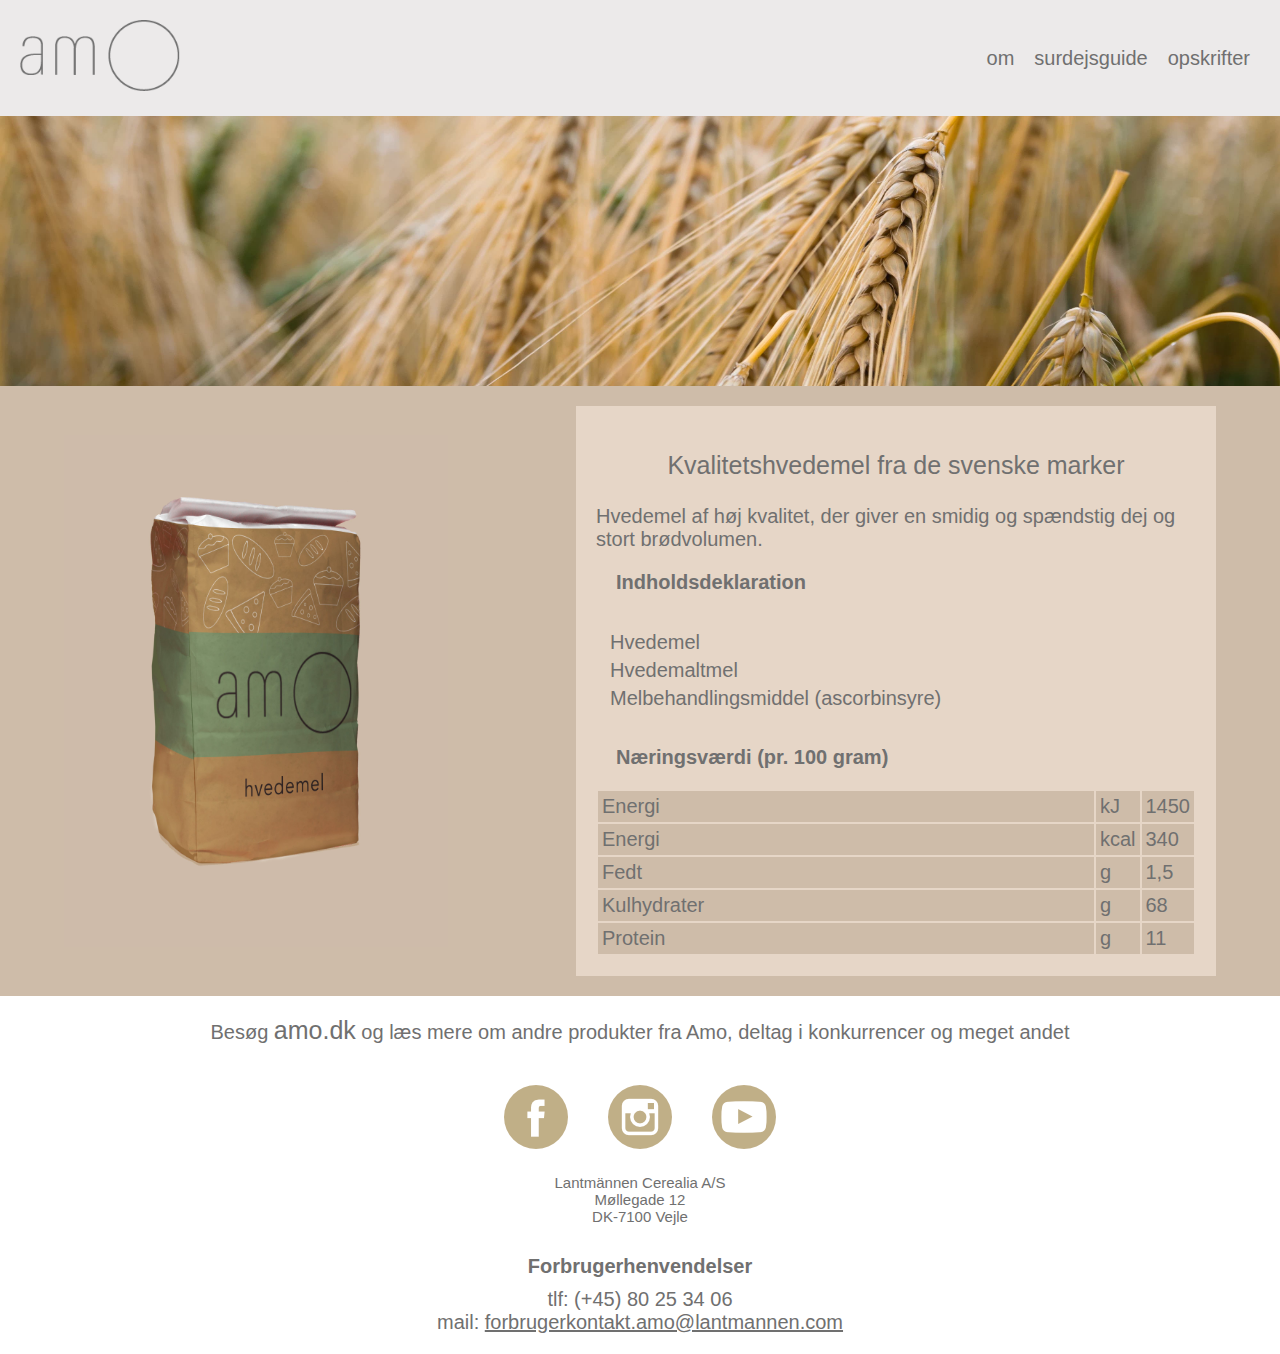
<file: om.html>
<!DOCTYPE html>
<html lang="da">

<head>
    <meta charset="UTF-8">
    <meta name="viewport" content="width=device-width, minimum-scale=1.0">
    <title>Amo Hvedemel</title>
    <meta name="description" content="Find de lækreste opskrifter på både brød, kage og mad, og læs mere om Amo Hvedemel">
    <link rel="stylesheet" href="css/style.css">
    <link rel="icon" href="images/favicon.png" type="image/png" sizes="16x16">
</head>

<body>
    <!-- Navigation from https://github.com/itaddiction/responsivenav -->
    <header>

        <div id="logo-burger">
            <a href="index.html">
                <img src="images/logo.grey.png" alt="logo" id="logo">
            </a>
            <!-- burger-logo for mobile -->
            <label for="toggle">&#9776;</label>
        </div>
        <nav>
            <input type="checkbox" id="toggle" class="hidden">
            <ul id="main-nav">
                <li><a href="om.html">om</a></li>
                <li><a href="surdej.html">surdejsguide</a></li>
                <li class="dropdown-link"><a href="#recipes">opskrifter</a>
                    <ul class="dropdown">
                        <li><a href="broed.html">brød</a></li>
                        <li><a href="kage.html">kage</a></li>
                        <li><a href="mad.html">mad</a></li>
                    </ul>
                </li>
            </ul>
        </nav>

    </header>

    <main>

     <div class=container id="container-om">
        <img class="bigphoto" id="bigphoto-om" src="images/wheat-cropped.jpg" alt="hvedemark">
        </div>


            <div class="about-amo-sp-container">
               <img id="flour-img-sp" src="images/flour.jpg" alt="melpose">
              <article class="om-hvedemel-article">
              <h1 class="h1-sourdough">Kvalitetshvedemel fra de svenske marker</h1>
               <p>Hvedemel af høj kvalitet, der giver en smidig og spændstig dej og stort brødvolumen. 
               </p>
               <h2 class="h2-sourdough">Indholdsdeklaration</h2>
               <ul class="list" id="list-om">
                   <li>Hvedemel</li>
                   <li>Hvedemaltmel</li>
                   <li>Melbehandlingsmiddel (ascorbinsyre)</li>
               </ul>
               <h2 class="h2-sourdough">Næringsværdi (pr. 100 gram)</h2>
               <table>
  <tr>
    <td>Energi</td>
    <td>kJ</td>
    <td>1450</td>
  </tr>
  <tr>
    <td>Energi</td>
    <td>kcal</td>
    <td>340</td>
  </tr>
    <tr>
    <td>Fedt</td>
    <td>g</td>
    <td>1,5</td>
  </tr>
    <tr>
    <td>Kulhydrater</td>
    <td>g</td>
    <td>68</td>
  </tr>
    <tr>
    <td>Protein</td>
    <td>g</td>
    <td>11</td>
  </tr>
</table>

               </article>
        
            </div>
            



    </main>
    
<!--FOOTER !-->
    <footer>
     
        <div id="footer-text">
            <p class="seeamodk">
                Besøg <a class="amodk" href="www.amo.dk" target="_blank">amo.dk</a> og læs mere om andre produkter fra Amo, deltag i konkurrencer og meget andet</p>
                <div class="sm-icons-container">
            <a href="https://www.facebook.com/amodanmark/" target="_blank">
                <img class="sm-icons" src="images/facebook.png" alt="facebook-logo"></a>
            <a href="https://www.instagram.com/amodanmark/" target="_blank">
                <img class="sm-icons" src="images/instagram.png" alt="instagram-logo">
            </a>
            <a href="https://www.youtube.com/channel/UCpWmm1Vwp1QWhXt4ir-Wz4w" target="_blank">
                <img class="sm-icons" src="images/youtube.png" alt="youtube-logo">
            </a>
        </div>
            <p id="address">Lantmännen Cerealia A/S <br>
                Møllegade 12 <br>
                DK-7100 Vejle <br>
        </div>
        <section>
            <h2 id="footer-h2">Forbrugerhenvendelser</h2>

            <div class="contact-icon-container">
                <a href="tel:+4580253406">
                    <img class="contact-icons" src="images/phone.png" alt="phone-icon">
                </a>
                <a href="mailto:forbrugerkontakt.amo@lantmannen.com">
                    <img class="contact-icons" src="images/mail.png" alt="mail-icon">
                </a>
            </div>
        </section>
        <!-- FOR TABLET, LAPTOP AND ABOVE !-->
        <div class="contact-laptop"> 
        <p class="p-mail-tel"> tlf: (+45) 80 25 34 06</p>
        <p class="p-mail-tel">mail:
        <a href=mailto:forbrugerkontakt.amo@lantmannen.com>forbrugerkontakt.amo@lantmannen.com</a></p> 
        </div>
    </footer>
</body>

</html>
</file>
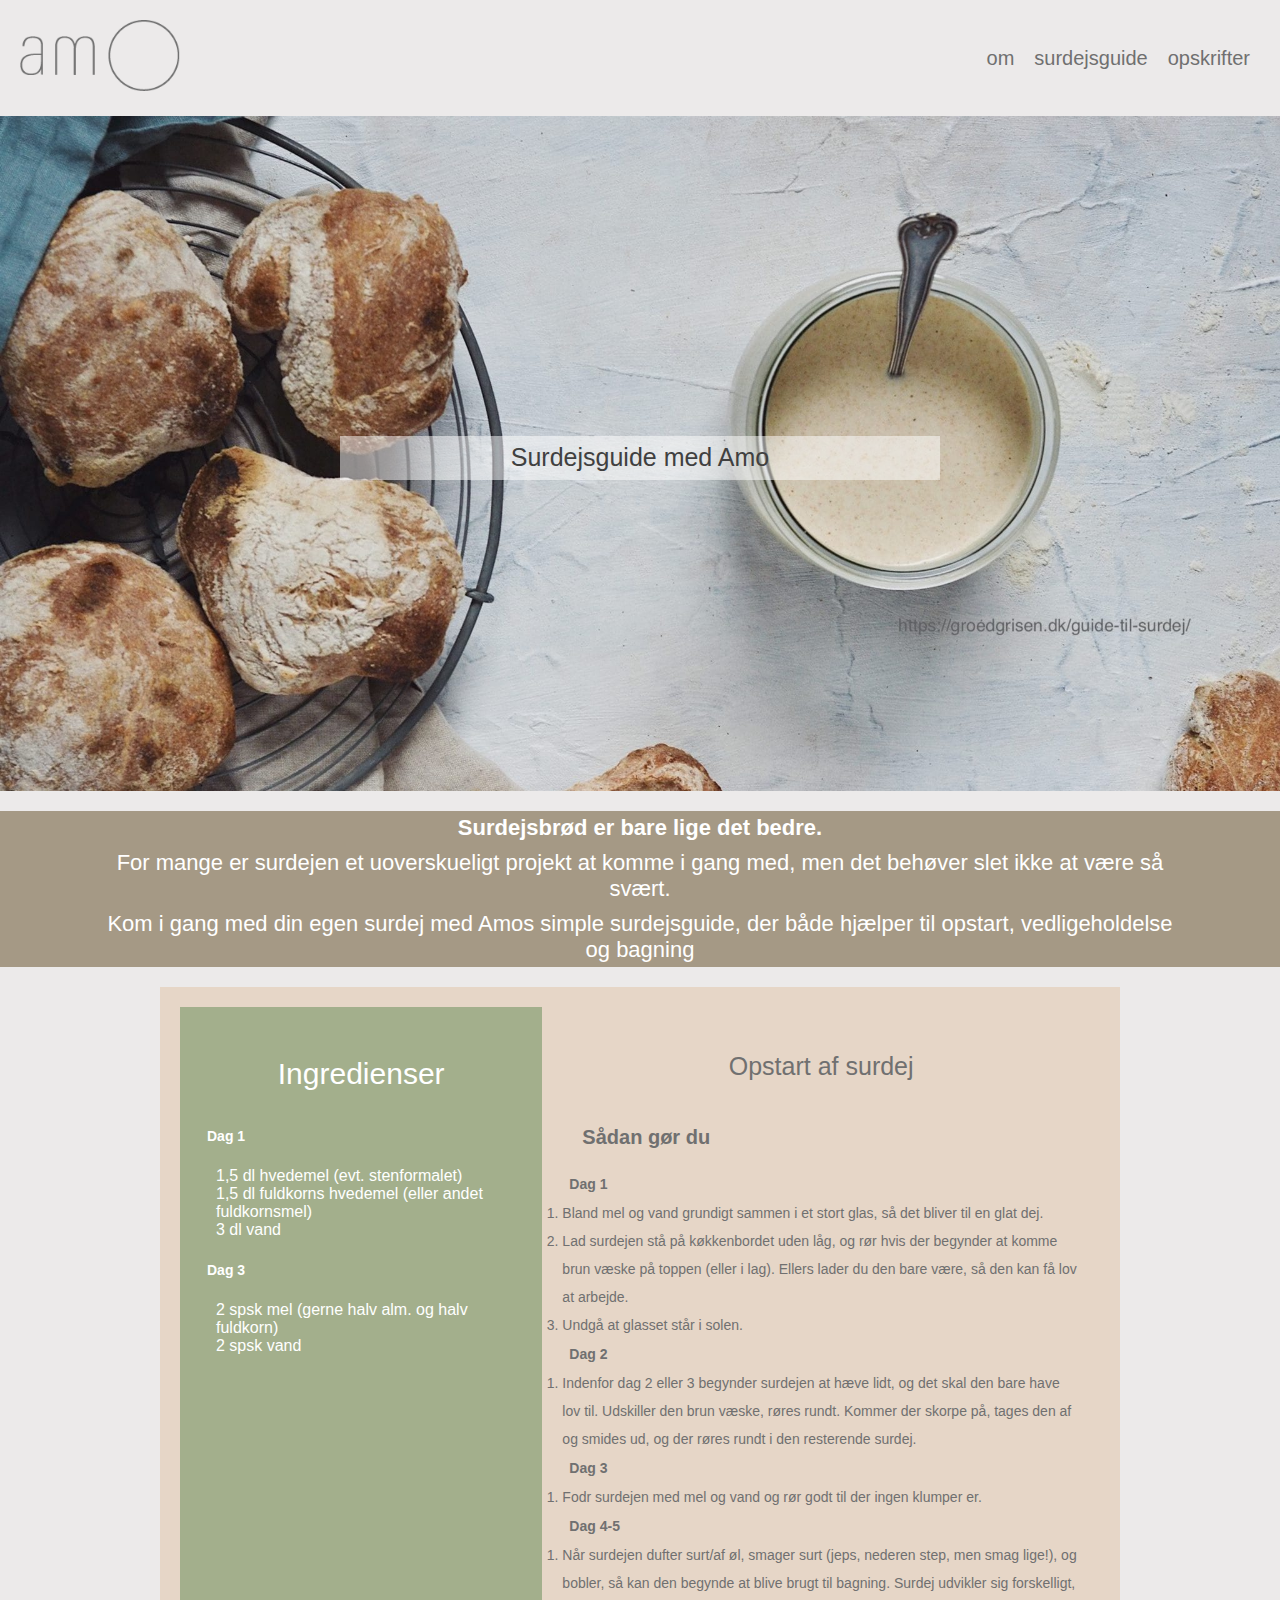
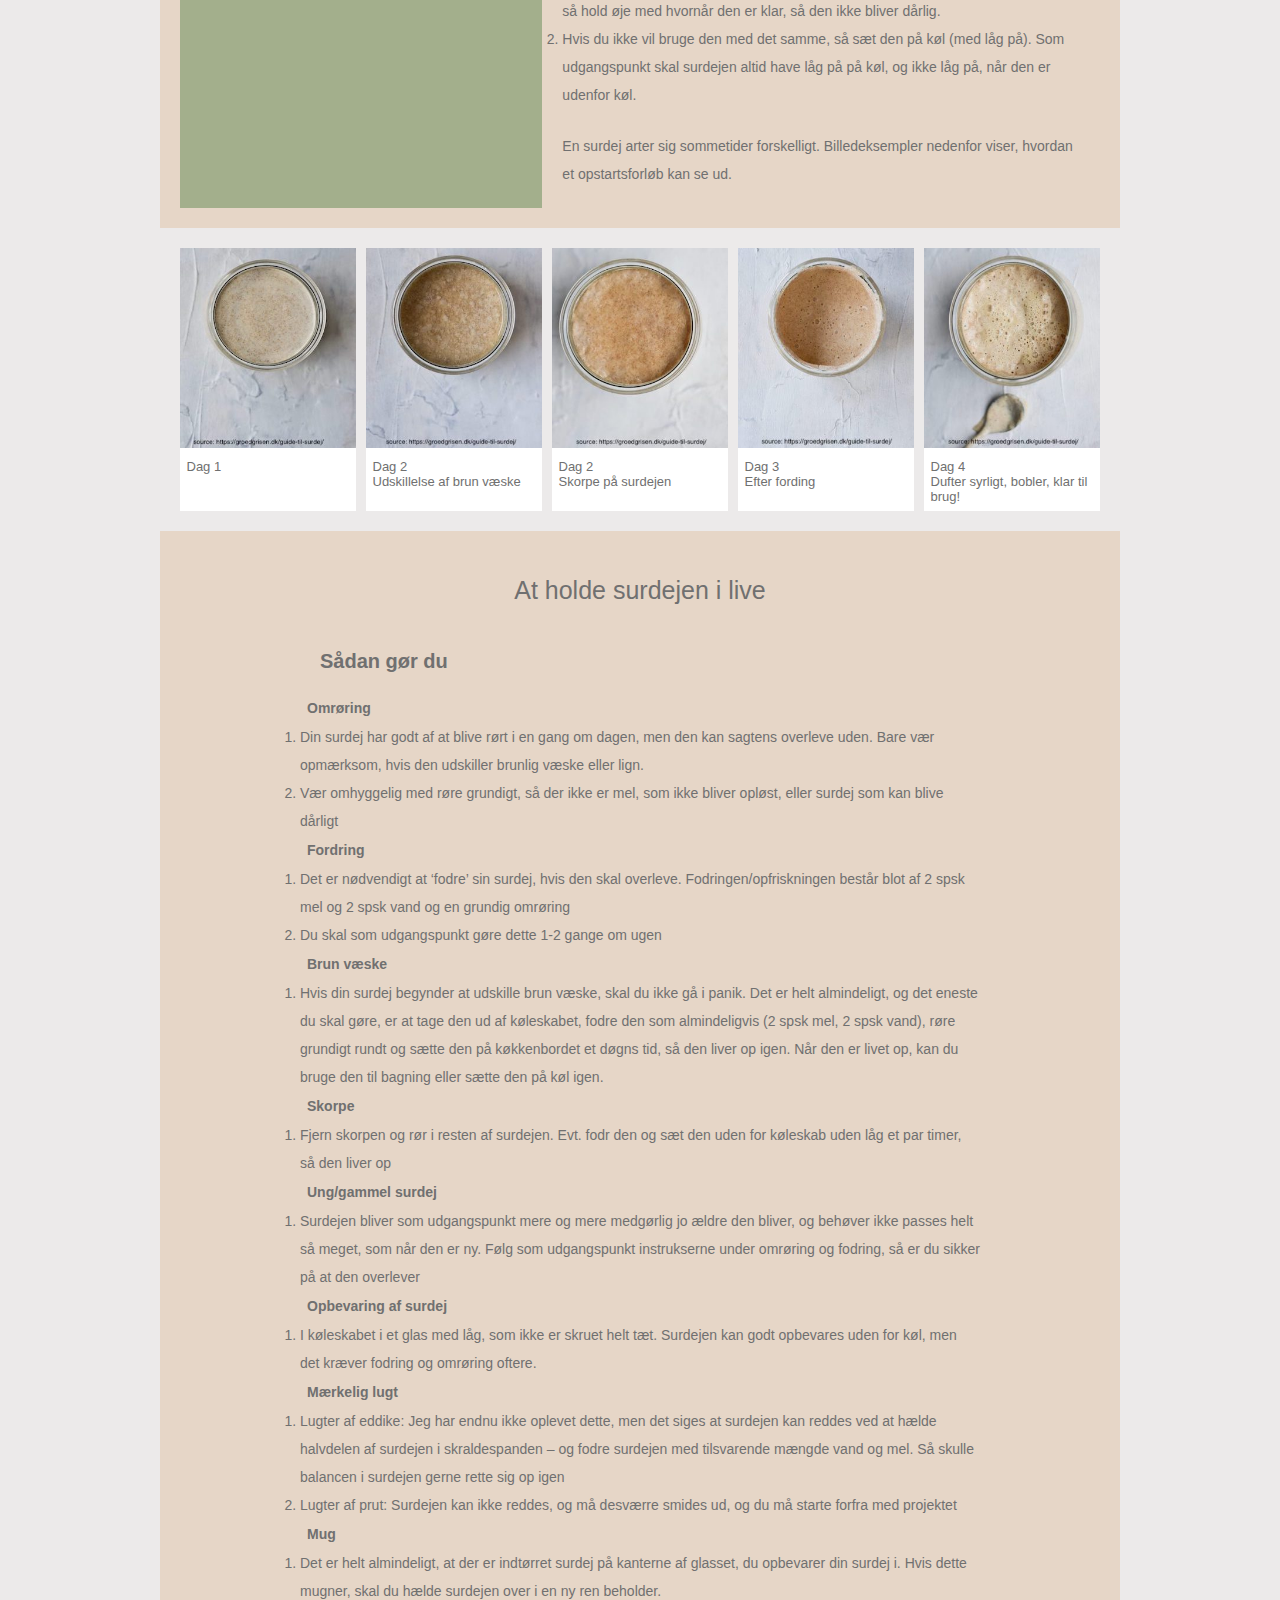
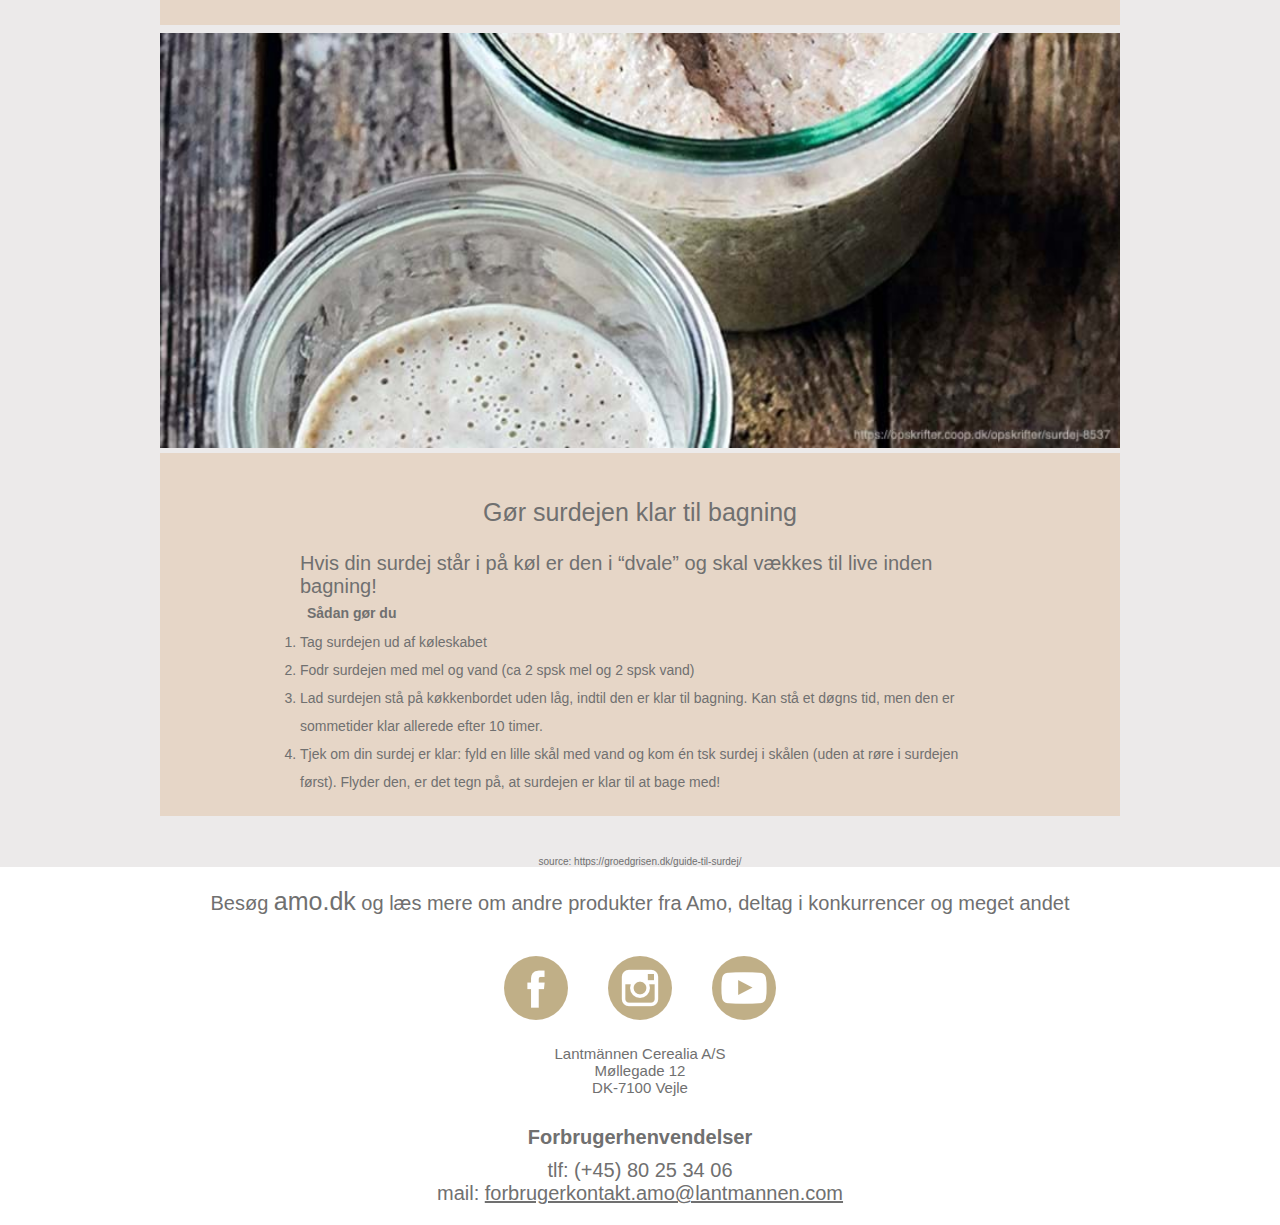
<file: surdej.html>
<!DOCTYPE html>
<html lang="da">

<head>
    <meta charset="UTF-8">
    <meta name="viewport" content="width=device-width, minimum-scale=1.0">
    <title>Amo Hvedemel - Surdejsguide</title>
    <meta name="description" content="Kom i gang med din egen surdej med Amos simple surdejsguide, der både hjælper til opstart, vedligeholdelse og bagning">
    <link rel="stylesheet" href="css/style.css">
    <link rel="icon" href="images/favicon.png" type="image/png" sizes="16x16">
</head>

<body>
    <!-- Navigation from https://github.com/itaddiction/responsivenav -->
    <header>

        <div id="logo-burger">
            <a href="index.html">
                <img src="images/logo.grey.png" alt="logo" id="logo">
            </a>
            <!-- burger-logo for mobile -->
            <label for="toggle">&#9776;</label>
        </div>
        <nav>
            <input type="checkbox" id="toggle" class="hidden">
            <ul id="main-nav">
                <li><a href="om.html">om</a></li>
                <li><a href="surdej.html">surdejsguide</a></li>
                <li class="dropdown-link"><a href="#recipes">opskrifter</a>
                    <ul class="dropdown">
                        <li><a href="broed.html">brød</a></li>
                        <li><a href="kage.html">kage</a></li>
                        <li><a href="mad.html">mad</a></li>
                    </ul>
                </li>
            </ul>
        </nav>

    </header>

    <main>
        <div class=container>
            <img class="bigphoto" src="images/sourdough.jpg" alt="surdejsboller">
            <div class="h1-on-img-container">
                <h1 class="h1-on-img">Surdejsguide med Amo</h1>
            </div>
        </div>

        <div class="intro-container">
            <div class="intro-text">
                <p class="bold">Surdejsbrød er bare lige det bedre.</p>
                <p class="hide-mobile">For mange er surdejen et uoverskueligt projekt at komme i gang med, men det behøver slet ikke at være så svært. </p>
                <p> Kom i gang med din egen surdej med Amos simple surdejsguide, der både hjælper til opstart, vedligeholdelse og bagning</p>
            </div>
        </div>

        <div class="grid-container-sourdough">

            <div class="grid-item-1-sourdough">
                <article class="ingredients">
                    <h1 class="h1-sourdough-ing">Ingredienser</h1>
                    <h3 class="h3-sourdough-ing">Dag 1</h3>
                    <p class="p-ingredients">
                        1,5 dl hvedemel (evt. stenformalet) <br>
                        1,5 dl fuldkorns hvedemel (eller andet fuldkornsmel) <br>
                        3 dl vand
                    </p>
                    <h3 class="h3-sourdough-ing">Dag 3</h3>
                    <p class="p-ingredients">
                        2 spsk mel (gerne halv alm. og halv fuldkorn) <br>
                        2 spsk vand
                    </p>
                </article>
                <article class="opstart-article">
                    <h1 class="h1-sourdough">Opstart af surdej</h1>

                    <h2 class="h2-sourdough">Sådan gør du</h2>

                    <h3 class="h3-sourdough">Dag 1</h3>

                    <ol>
                        <li class="list">Bland mel og vand grundigt sammen i et stort glas, så det bliver til en glat dej.</li>

                        <li class="list">Lad surdejen stå på køkkenbordet uden låg, og rør hvis der begynder at komme brun væske på toppen (eller i lag). Ellers lader du den bare være, så den kan få lov at arbejde.</li>
                        <li class="list">Undgå at glasset står i solen.</li>
                    </ol>
                    <h3 class="h3-sourdough">Dag 2</h3>
                    <ol>
                        <li class="list">Indenfor dag 2 eller 3 begynder surdejen at hæve lidt, og det skal den bare have lov til. Udskiller den brun væske, røres rundt. Kommer der skorpe på, tages den af og smides ud, og der røres rundt i den resterende surdej.</li>
                    </ol>

                    <h3 class="h3-sourdough">Dag 3</h3>
                    <ol>
                        <li class="list">Fodr surdejen med mel og vand og rør godt til der ingen klumper er.</li>
                    </ol>

                    <h3 class="h3-sourdough">Dag 4-5</h3>
                    <ol>
                        <li class="list"> Når surdejen dufter surt/af øl, smager surt (jeps, nederen step, men smag lige!), og bobler, så kan den begynde at blive brugt til bagning. Surdej udvikler sig forskelligt, så hold øje med hvornår den er klar, så den ikke bliver dårlig.</li>
                        <li class="list"> Hvis du ikke vil bruge den med det samme, så sæt den på køl (med låg på). Som udgangspunkt skal surdejen altid have låg på på køl, og ikke låg på, når den er udenfor køl.</li>
                    </ol> <br>
                    <p class="list">En surdej arter sig sommetider forskelligt. Billedeksempler nedenfor viser, hvordan et opstartsforløb kan se ud.</p>
                </article>
            </div>

            <div class="grid-item-2-sourdough">


                <div class="sd-imgtxt-container">
                    <img class="sourdough-img" src="images/d1.jpg" alt="surdej">
                    <p class="img-title-sd">Dag 1</p>
                </div>
                <div class="sd-imgtxt-container">
                    <img class="sourdough-img" src="images/d2.jpg" alt="surdej">
                    <p class="img-title-sd">Dag 2 <br> Udskillelse af brun væske </p>
                </div>
                <div class="sd-imgtxt-container">
                    <img class="sourdough-img" src="images/d2-1.jpg" alt="surdej">
                    <p class="img-title-sd">Dag 2 <br> Skorpe på surdejen </p>
                </div>
                <div class="sd-imgtxt-container">
                    <img class="sourdough-img" src="images/d3.jpg" alt="surdej">
                    <p class="img-title-sd">Dag 3 <br> Efter fording </p>
                </div>
                <div class="sd-imgtxt-container">
                    <img class="sourdough-img" src="images/d4.jpg" alt="surdej">
                    <p class="img-title-sd">Dag 4 <br> Dufter syrligt, bobler, klar til brug! </p>
                </div>

            </div>

            <div class="grid-item-3-sourdough">
                <article class="vedligeholdelse-article">
                    <h1 class="h1-sourdough">At holde surdejen i live</h1>
                    <h2 class="h2-sourdough">Sådan gør du</h2>

                    <h3 class="h3-sourdough">Omrøring</h3>
                    <ol>
                        <li class="list">Din surdej har godt af at blive rørt i en gang om dagen, men den kan sagtens overleve uden. Bare vær opmærksom, hvis den udskiller brunlig væske eller lign.</li>
                        <li class="list">Vær omhyggelig med røre grundigt, så der ikke er mel, som ikke bliver opløst, eller surdej som kan blive dårligt</li>
                    </ol>

                    <h3 class="h3-sourdough">Fordring</h3>
                    <ol>
                        <li class="list">Det er nødvendigt at ‘fodre’ sin surdej, hvis den skal overleve. Fodringen/opfriskningen består blot af 2 spsk mel og 2 spsk vand og en grundig omrøring</li>
                        <li class="list"> Du skal som udgangspunkt gøre dette 1-2 gange om ugen</li>
                    </ol>

                    <h3 class="h3-sourdough">Brun væske</h3>
                    <ol>
                        <li class="list">Hvis din surdej begynder at udskille brun væske, skal du ikke gå i panik. Det er helt almindeligt, og det eneste du skal gøre, er at tage den ud af køleskabet, fodre den som almindeligvis (2 spsk mel, 2 spsk vand), røre grundigt rundt og sætte den på køkkenbordet et døgns tid, så den liver op igen. Når den er livet op, kan du bruge den til bagning eller sætte den på køl igen.</li>
                    </ol>

                    <h3 class="h3-sourdough">Skorpe</h3>
                    <ol>
                        <li class="list">Fjern skorpen og rør i resten af surdejen. Evt. fodr den og sæt den uden for køleskab uden låg et par timer, så den liver op</li>
                    </ol>

                    <h3 class="h3-sourdough">Ung/gammel surdej</h3>
                    <ol>
                        <li class="list">Surdejen bliver som udgangspunkt mere og mere medgørlig jo ældre den bliver, og behøver ikke passes helt så meget, som når den er ny. Følg som udgangspunkt instrukserne under omrøring og fodring, så er du sikker på at den overlever</li>
                    </ol>

                    <h3 class="h3-sourdough">Opbevaring af surdej</h3>
                    <ol>
                        <li class="list">I køleskabet i et glas med låg, som ikke er skruet helt tæt. Surdejen kan godt opbevares uden for køl, men det kræver fodring og omrøring oftere.</li>
                    </ol>

                    <h3 class="h3-sourdough">Mærkelig lugt</h3>
                    <ol>
                        <li class="list">Lugter af eddike: Jeg har endnu ikke oplevet dette, men det siges at surdejen kan reddes ved at hælde halvdelen af surdejen i skraldespanden – og fodre surdejen med tilsvarende mængde vand og mel. Så skulle balancen i surdejen gerne rette sig op igen</li>
                        <li class="list">Lugter af prut: Surdejen kan ikke reddes, og må desværre smides ud, og du må starte forfra med projektet</li>
                    </ol>

                    <h3 class="h3-sourdough">Mug</h3>
                    <ol>
                        <li class="list">Det er helt almindeligt, at der er indtørret surdej på kanterne af glasset, du opbevarer din surdej i. Hvis dette mugner, skal du hælde surdejen over i en ny ren beholder.</li>
                    </ol>


                </article>
            </div>

            <div class="grid-item-4-sourdough">
                <img class="sourdough-img2" src="images/meyer-surdej.jpg" alt="surdej">

            </div>

            <div class="grid-item-5-sourdough">
                <article class="bagning-article">
                    <h1 class="h1-sourdough">Gør surdejen klar til bagning</h1>
                    <p>Hvis din surdej står i på køl er den i “dvale” og skal vækkes til live inden bagning!</p>
                    <h3 class="h3-sourdough">Sådan gør du</h3>
                    <ol>
                        <li class="list">Tag surdejen ud af køleskabet</li>
                        <li class="list">Fodr surdejen med mel og vand (ca 2 spsk mel og 2 spsk vand)</li>
                        <li class="list">Lad surdejen stå på køkkenbordet uden låg, indtil den er klar til bagning. Kan stå et døgns tid, men den er sommetider klar allerede efter 10 timer.</li>
                        <li class="list">Tjek om din surdej er klar: fyld en lille skål med vand og kom én tsk surdej i skålen (uden at røre i surdejen først). Flyder den, er det tegn på, at surdejen er klar til at bage med!</li>
                    </ol>

                </article>

            </div>

        </div>

        <p id="credits">source: https://groedgrisen.dk/guide-til-surdej/</p>

    </main>
    <!--FOOTER !-->
    <footer>

        <div id="footer-text">
            <p class="seeamodk">
                Besøg <a class="amodk" href="www.amo.dk" target="_blank">amo.dk</a> og læs mere om andre produkter fra Amo, deltag i konkurrencer og meget andet</p>
            <div class="sm-icons-container">
                <a href="https://www.facebook.com/amodanmark/" target="_blank">
                    <img class="sm-icons" src="images/facebook.png" alt="facebook-logo"></a>
                <a href="https://www.instagram.com/amodanmark/" target="_blank">
                    <img class="sm-icons" src="images/instagram.png" alt="instagram-logo">
                </a>
                <a href="https://www.youtube.com/channel/UCpWmm1Vwp1QWhXt4ir-Wz4w" target="_blank">
                    <img class="sm-icons" src="images/youtube.png" alt="youtube-logo">
                </a>
            </div>
            <p id="address">Lantmännen Cerealia A/S <br>
                Møllegade 12 <br>
                DK-7100 Vejle <br>
        </div>
        <section>
            <h2 id="footer-h2">Forbrugerhenvendelser</h2>

            <div class="contact-icon-container">
                <a href="tel:+4580253406">
                    <img class="contact-icons" src="images/phone.png" alt="phone-icon">
                </a>
                <a href="mailto:forbrugerkontakt.amo@lantmannen.com">
                    <img class="contact-icons" src="images/mail.png" alt="mail-icon">
                </a>
            </div>
        </section>
        <!-- FOR TABLET, LAPTOP AND ABOVE !-->
        <div class="contact-laptop">
            <p class="p-mail-tel"> tlf: (+45) 80 25 34 06</p>

            <p class="p-mail-tel">mail:
                <a href=mailto:forbrugerkontakt.amo@lantmannen.com>forbrugerkontakt.amo@lantmannen.com</a></p>
        </div>


    </footer>

</body>

</html>
</file>
<file: css/style.css>
* {
    padding: 0;
    border: 0;
    margin: 0;
    box-sizing: border-box;
    font-family: "Avenir Next", sans-serif;
    color: #707070;
    font-size: 20px;
}
  
header {
    width: 100%;
    background-color: #ECEAEA;
}

/*NAVIGATION STYLING SOURCE: https://github.com/itaddiction/responsivenav */

#logo-burger {
    display: flex;
    padding-right:0.5em;
}

#logo {
    width: 100px;
    margin: .6em;
}
 
#main-nav a {
    text-decoration: none;
}

#main-nav {
    display: flex;
    list-style: none; 
    padding-right: 1em;
}

#main-nav a {
    display: block;
    margin-left: 1em;
    font-size: 1em;
    line-height: 1.4em; 
}

#main-nav a:hover {
    color: #000;
}

.active {
    color: #000;
}

.hidden {
    display: none;
}

li .dropdown-link {
    position:relative;
    display:inline;
}

.dropdown {
    position: absolute;
    display:inline-block;
    height: 0;
    overflow: hidden;
    list-style-type: none;
    background-color: #ECEAEA;
    z-index: 1;
}

ul > li:hover .dropdown {
    height: auto; 
}

.dropdown  li  a {
    text-decoration: none;
    text-align: center;
padding:10px;
  width:120px;  
}

.dropdown a:hover {
    transition: .5s;
    color: #CE9F73;
    cursor: pointer;
}

/*STYLING FOR FRONTPAGE-MAIN USING GRID*/

body {
    background-color: #ECEAEA;
}
main {
    background-color: #ECEAEA;
}

.container {
    height: 20vh;
    overflow: hidden;
    position: relative;
}

.bigphoto {
width:100%;
position: absolute;
overflow: hidden;
}

.h1-on-img-container {
    width:300px;
    background-color:rgba(255, 255, 255, 0.5);
    position: relative;
    margin: auto;
    top: 2.5em;
}

.h1-on-img {
    color: #404040;
     padding: 0.3em;
     text-align: center;
     font-weight:500;
    font-size: 16px;     
}

#h1-fp {
    color: #6B7E5A;
}

.grid-container {
    display: grid;
    grid-template-columns: repeat(auto-fit, minmax(600px, 1fr));
    grid-template-rows: auto auto auto auto;
    padding-top: 1.5em;
}

h1 {
color:#FFF;
text-align: center;
font-weight: 500;
margin: 0 auto;
padding-bottom: 0.2em;   
}

.ptext-fp {
    color: #FFF;
    text-align: center;
    font-size:20px;
}

.about-amo {
    grid-column: 1 / -1;
    background-color: #cebca9;
    display:flex;
    flex-direction: column;
    justify-content: center;
    align-content: center;
}

#flour-img {
    width: 40%;
    margin:0 auto; 
}

.article-about-frontpage {
    width: 90%;
    height:auto;
    margin:0 auto;
}

#about-link {
    text-decoration: none;
    text-align: center;
    background-color: #657052;
    margin: 1em auto;
   padding: 0.5em;
    display: block;
    width:220px;
    font-weight: 600;
    color:#FFF;
}

#about-link:hover {
background-color: #e7e7e7;
    color:#707070;
    
    transition: .5s;
}

.recipes {
    grid-column: 1 / -1;
    background-image:url(../images/wheat.jpg);
    background-repeat: no-repeat;
    background-size:cover;
    background-position: center;
    height:40vh; 
}

.recipes .recipes-text-container {
    display: flex;
    flex-flow: column nowrap;
    padding-bottom: 1em;
    padding-top: 1em;
     align-items: center;
}

.recipes .recipes-icons-container {
    display: flex;
    flex-flow: row nowrap;
    justify-content: space-evenly;
    padding: 0.5em;
    max-width:90%;
    height:auto;
    margin: auto;
}

.recipes .recipes-icons-container .icon {
    max-width:80%;
    height: auto;
   
}

.recipes .recipes-icons-container a .icon:hover {
    width:100%;
    height: 100%;
    transition: .5s;
}

.sourdough-guide {
    background-color: #9D7E5A; 
}

.sourdough-guide .sourdough-text-container {
    margin: 1em auto;
}

.sourdough-guide #dough-img {
    max-width:300px;
    height:auto;
    display: block;
    padding: .5em;
    padding-bottom: 1em;
    margin:0 auto;
}

#guide-link {
    text-decoration: none;
    text-align: center;
    background-color: #657052;
    margin: 1em auto;
   padding: 1em;
    display: block;
    width:150px;
    color: #FFF;
   
}

#about-link, #guide-link {
   font-size: 14px;
    font-weight: 400;
    }

#guide-link:hover {
background-color: #e7e7e7;
    color:#707070;
    transition: .5s;
}

.instagram {
    background-color: #A89270;
   max-width: 100%;
    padding-top:1em;
}

#insta-feed {
margin: auto auto;
}

/* STYLING FOR SUBPAGES USING GRID*/

.intro-text {
    margin:1em auto;
    background-color:#A59985;
}

.intro-text p {
    text-align: center;
    padding: 0.2em;
    color: #FFF;
    font-size:16px;
}

.bold {
    font-weight:600; 
}

.grid-gallery-subpages {
    background-color: #E6D6C7;
    width: 90%;
    margin: 0 auto;
    padding: 0.9em 0.4em;
    display:grid; 
    grid-template-columns: repeat(auto-fit, minmax(250px, 1fr));
    grid-template-rows: auto;
    grid-gap: 1em;
}

.gallery-item  {
    text-decoration: none;
    background-color: #FFF;
    width:100%;
    margin: 0 auto;
}

.gallery-item .recipe-img {
    width:100%;
    height: auto;
   
}

.recipe-text {
    padding: .5em;
    font-size: 16px;
    text-align: center;
    width:100%;
}

/* STYLING FOR OM.HTML*/

#bigphoto-om {
    height: 30vh
}

.about-amo-sp-container {
    display:flex; 
    flex-direction:column;
    justify-content: center;
    background-color: #cebca9;
}

#flour-img-sp {
    width: 60%;
    margin: 0 auto;    
}

.om-hvedemel-article {
    margin: 0 auto;
    padding: 1em;
    background-color:#E6D6C7;
    width:100%;
}

#list-om {
    list-style-type: none;
    padding: 1em;
    
}

tr td {
    padding: 0.2em;; 
    margin: 0 auto;
    background-color: #cebca9;
    width:100%;
}

/* STYLING FOR SURDEJ.HTML*/

.grid-item-1-sourdough, .grid-item-3-sourdough, .grid-item-5-sourdough {
    background-color: #E6D6C7;
}
.grid-item-1-sourdough {
display: flex;
flex-direction: column;
}

.ingredients {
    background-color: #A3AF8C;
    width: 100%;
    padding: 1em;
}

.h1-sourdough-ing {
    font-size:30px;
}

.h1-sourdough-ing, .h3-sourdough-ing {
    color: #FFF;
}

.p-ingredients {
    font-size: 16px;
    padding: 1em;
    color: #FFF;
}

.opstart-article, .vedligeholdelse-article, .bagning-article {
    padding: 1em;
}

.h1-sourdough {
    color: #707070;
    font-size: 25px;
}

.h2-sourdough {
    font-weight: 600;
    padding: 1em;
}

.h3-sourdough, .h3-sourdough-ing {
    font-size: 14px;
    padding:0.5em;
}

.list {
    font-size: 14px;
    line-height: 1.5em;
}

.grid-item-2-sourdough {
    display: grid;
    grid-template-columns: repeat(auto-fit, minmax(150px, 1fr));
    grid-template-rows: auto;
    grid-gap: 0.5em;
    padding:1em;
}

.sd-imgtxt-container {
    width:100%;
    height: auto;
    margin: 0 auto;
    background-color: #FFF;
    
}

.sourdough-img {
    width:100%;

}

.img-title-sd {
    font-size: 13px;
    padding:.5em;

}

.sourdough-img2 {
     width:100%;
     padding-top: 0.4em;
}

#credits {
    font-size: 10px;
    text-align: center;
}

/* STYLING FOR FOOTER*/

footer {
     background-color:#ECEAEA;
}

footer #footer-text {
    padding: 20px;
    text-align: center;
}

 .amodk {
    text-decoration: none;
     font-size: 20px;
     font-weight: 500
}

.seeamodk {
    padding-bottom: 1em;
}

#address {
    font-size: 15px;
}

#footer-h2 {
    text-align: center;
    font-weight:500;
}

.contact-icon-container {
    display: flex;
    justify-content: center;
}

.contact-icons {
 padding: 1em;
}

.contact-laptop {
    display:none;
}
footer .sm-icons-container {
    display: flex;
    justify-content: center;
    flex-direction: row;
}

.sm-icons {
    padding: 1em;
} 


/*MEDIA QUERY MOBILE */

@media all and (max-width: 599px) {

    /*HEADER NAV*/
    header {
        display: block;
    }

    #logo-burger {
        justify-content: space-between;
        align-items: center;
    }

    #logo-burger label {
        display: block;
        font-size: 2em;
        cursor: pointer;
    }

    #toggle:checked + #main-nav {
        display: block;
    }

    #main-nav {
        display: none;
        height: 60vh;
    }

    #main-nav li {
        text-align: center;
         height: 50px; 
        
    }

    #main-nav a {
        margin: auto;
    }

    #main-nav li:last-of-type {
        border-bottom: none;
    }
      .dropdown {
    position:relative;
    width:100%;
    height:auto;
        padding-top:.5em;
    }
    
.dropdown > li  {
font-size: 16px;
}
    
    /*MEDIAQUERRIES FOR MAIN_GRID*/
    
    .grid-container {
    grid-template-columns: repeat(auto-fit, minmax(300px, 1fr));
    padding-top: 0;
    }
    
    .ptext-fp{
    display: none;
        }
    
     #about-link, #guide-link {
   font-size: 14px;
         font-weight: 300;
    }
    
    .bold, .hide-mobile {
        display: none;
    }
    
    .sm-icons {
    width:80%;
    height:auto;

}
    
}

/*MEDIA QUERY TABLET AND ABOVE*/

@media all and (min-width: 600px) {

    /*HEADER NAV*/
    header {
        display: flex;
        justify-content: space-between;
        align-items: center;
        flex-direction: column;
    }

    #logo-burger {
        margin: 0;
    }

    #logo {
        width: 120px;
        margin-top: .6em;
    }

    #main-nav {
        justify-content: space-between;
        width: 100%;
        margin: 0;
    }

    #main-nav a {
        margin: 0 .5em;
        
    }

    .hidden {
        display: none;
    }

    label {
        display: none;
    }

    /*CARD LAYOUT*/
    .card {
        flex: 0 1 31%;
    }
    
    .grid-container {
    grid-template-rows: 500px auto auto auto;
    margin:0 auto;
        padding-top:0;
}
    
.container {
    height: 40vh;
    overflow: hidden;
    position: relative;
}

h1 {
font-size: 25px;
padding: 1em;
  
}

.h1-on-img-container {
    width:500px;
}
    
    .h1-on-img {
        font-weight: 500;
        font-size: 25px;
    }
    
    .about-amo {
    flex-direction: row;        
    padding: 1em;
    padding-right: 50px;
}
    
    .article-about-frontpage {
    margin: auto; 
    }

    #flour-img {
    height: 80%;
    width: auto;
    margin:auto;
}
    
    #about-link {
    margin: 2em auto;
    }
    
    .recipes {
        height:70vh;
    }
        
      /*MEDIAQUERRIES FOR SUBPAGES */
    
    .intro-text {
    margin:1em auto;
    background-color:#A59985;
}

.intro-text p {
    font-size:20px;
}

    gallery-item {
        min-width: 250px;
    }
    
    .grid-container-sourdough {
        width: 80%;
        margin: 0 auto;
    }
    
    .grid-item-1-sourdough, grid-item-2-sourdough, grid-item-3-sourdough, grid-item-4-sourdough, grid-item-5-sourdough {
        padding: 1em;
    }
    
      
#container-om {
   height: 30vh;
}
    #flour-img-sp {
        width: 40%;
    }
       
    /*MEDIAQUERRIES FOR FOOTER*/
    
    .contact-laptop {
        display:flex;
        justify-content: center;
        flex-direction: column;
        padding-bottom:1em;
        
    }
    
    .p-mail-tel {
        padding: 0 1em;
        text-align: center;
    }
    
    .contact-icon-container {
        display:none;
    }
    
}

/*MEDIA QUERY LAPTOP AND ABOVE*/

@media all and (min-width: 992px) {

    /*HEADER*/
    header {
        flex-direction: row;
    }

    #logo {
        width: 160px;
        margin: 20px;
    }
    
 /*BIGPHOTO*/
    .container {
        height: 75vh;
    }
    
.h1-on-img-container {
    width:600px;
    margin-top:270px;
}
    
    #h1-fp {
    font-size: 25px;
        }
    
/*MAIN*/ 
    
    .grid-container {
        grid-template-columns: 50% 50%;
        grid-gap: 1em;
        margin: 0 2em;
        padding-top: 1em;
        padding-bottom: 1em;
    }
    
     h1 {
        font-size: 32px;
    }
    
      ptext-fp {
       font-size:25px;
       }
    
    .about-amo {
    flex-direction: row;        
    padding: 1em;
    padding-right: 50px;
}

    .article-about-frontpage {
        width:650px;
    }
    
    #flour-img {
    height: 400px;
    width: auto;
}
    
    .about-text {
        padding: 1em;
    }
    
    #about-link {
    margin: 3em auto;
    }
    
    .recipes {
      height: 80vh;  
    }
     
     /*SUBPAGES*/
    
    #bigphoto-om {
        height:50vh;
    }
    
    .about-amo-sp-container {
        flex-direction: row;
    }
    #flour-img-sp {
        width: 30%;
        height:30%;
        margin: auto;
    }
    
    .om-hvedemel-article {
        width:50%;
        margin:1em auto;
    }
    
    .grid-gallery-subpages {
        margin-bottom: 1em; 
    }
    
    .intro-text p {
    font-size:22px;
        width: 85%;
        margin: 0 auto;
}
    
    .list {
        line-height: 2em; 
    }
    
.grid-container-sourdough {
        width: 75%;
        margin: 0 auto;
    margin-bottom: 2em;
    }
    
 .vedligeholdelse-article, .bagning-article {
    width: 75%;
    margin: 0 auto;
}
    
    .grid-item-1-sourdough {
        flex-direction:row;;
    }
      
    /*MEDIAQUERRIES FOR FOOTER*/
    
    footer {
     background-color:#FFF;
}
     
    .amodk {
         font-size: 25px; 
    }
    
    #footer-h2 {
        font-weight:600; 
        padding:0.5em;
    }
}
</file>
